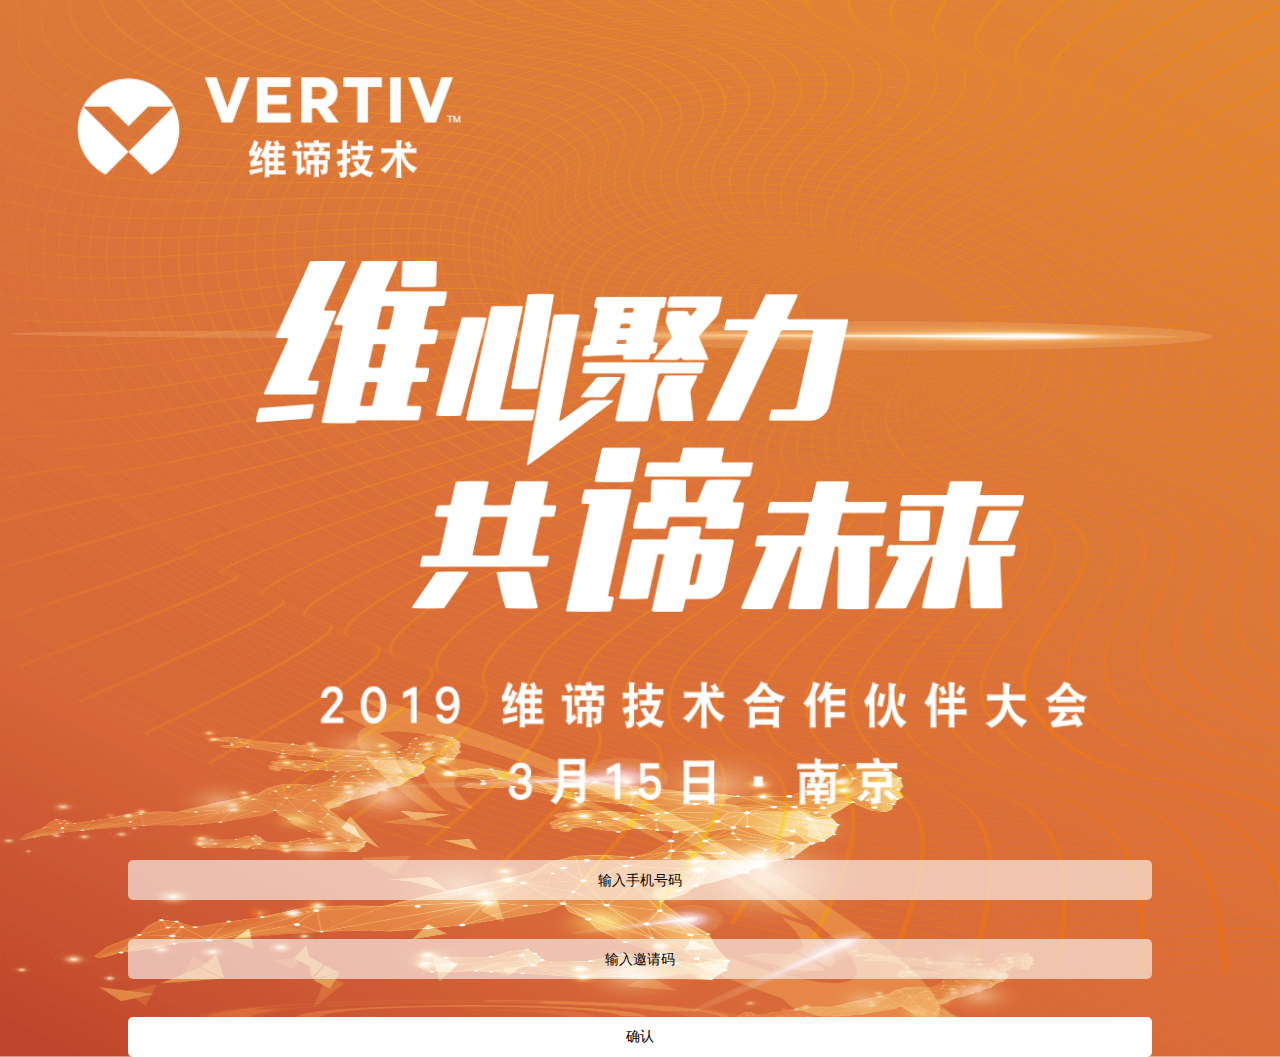
<file: wd/login.html>
<!DOCTYPE html>
<html>
<head lang="en">
    <meta charset="UTF-8">
    <title>登录</title>
    <!-- 设置 viewport -->
    <meta http-equiv="X-UA-Compatible" content="IE=edge">
    <meta name="viewport" content="width=device-width, initial-scale=1, minimum-scale=1, maximum-scale=1,viewport-fit=cover" />
    <!-- 兼容国产浏览器的高速模式 -->
    <meta name="renderer" content="webkit"/>
    <meta name="Author" content="fans_m@163.com" />
    <meta name="Keywords" content="软件" />
    <meta name="Description" content="软件开发" />

   <style type="text/css">
      body,html{
        margin:0;
        padding: 0;
        width: 100%;
        height: 100%;
      }
      input:-moz-placeholder { /* Mozilla Firefox 4 to 18 */
        color: #000;
      }
      input::-moz-placeholder { /* Mozilla Firefox 19+ */
        color: #000;
      }
      input:-ms-input-placeholder {
        color: #000;
      }
      input::-webkit-input-placeholder {
        color: #000;
      }
      .loginBox{
        width: 100%;
        min-height: 100%;
        background: url(images/bg.png) 0 0 no-repeat;
        background-size: 100% 100%;
      }
      .loginImg{
        width: 30%;
        margin-top: 6%;
        margin-left: 6%;
      }
      .loginTitle{
        width: 60%;
        margin-left: 20%;
        margin-top: 6%;
      }
      .loginTime{
        width: 60%;
        margin-left: 25%;
        margin-top: 5%;
      }
      .mainBox{
        width: 100%;
        overflow:hidden;
        text-align: center;
        margin-top: 4%;
      }
      .mainBox input{
        width: 80%;
        height: 40px;
        background: rgba(255,255,255,0.6);
        border-radius: 5px;
        border: none;
        outline-style: none;
        box-sizing: border-box;
        text-align:center;
        margin-bottom: 3%;
        font-size: 14px;
      }
      .btn{
        display: inline-block;
        width: 80%;
        height: 40px;
        line-height: 40px;
        background: rgba(255,255,255,1);
        border-radius: 5px;
        font-size: 14px;
      }
      @media only screen and (device-width:375px) and (device-height:812px) and (-webkit-device-pixel-ratio:3) {
         .loginImg{
            width: 33%;
          }
          .loginTitle{
            width: 70%;
            margin-left: 15%;
            margin-top: 9%;
          }
          .loginTime{
            margin-top: 7%;
          }
          .mainBox{
        width: 100%;
        overflow:hidden;
        text-align: center;
        margin-top: 8%;
      }
      .mainBox input{
        height: 45px;
        margin-bottom: 5%;
        font-size: 14px;
      }
      .btn{
        display: inline-block;
        width: 80%;
        height: 45px;
        line-height: 45px;
        background: rgba(255,255,255,1);
        border-radius: 5px;
        font-size: 16px;
      }
      }

    </style>


</head>
<body>
  <div class="loginBox">
    <img src="images/loginImg.png" class="loginImg">
    <img src="images/loginTitle.png" class="loginTitle">
    <img src="images/loginTime.png" class="loginTime">
    <div class="mainBox">
      <input type="text" calss="mainPhone" onkeyup="this.value=this.value.replace(/[^\d]/g,'')" id="phone" placeholder="输入手机号码">
      <input type="text" calss="mainNum" id="nub" placeholder="输入邀请码">
      <div class="btn" onclick="btn();">确认</div>
    </div>
  </div>
<script src="js/jquery.js"></script>
<script>
function btn(){
	var phone=$("#phone").val();
	var nub=$("#nub").val();
	
	if(phone==""){
		alert("请输入手机号")
		return;
	}
	if(nub==""){
		alert("请输入邀请码")
		return;
	} 
	
	var regu =/^[1][3-9][0-9]{9}$/;
	 	var reg = new RegExp(regu);
   	 	if(!reg.test(phone)){
	 		alert("手机号格式不对");
	 		return;
	 }
	
	var nhcPhone=new Array('13000000000','13983777498',
'13594289882',
'13908302159',
'13883113915',
'13908364813',
'15823458976',
'13996024568',
'13002300123',
'13808349079',
'13526899838',
'15637886969',
'13838109878',
'18603831551',
'13975119887',
'13707319640',
'13975199186',
'13974873999',
'18075153996',
'18963969500',
'18672345936',
'18971280586',
'18672322198',
'13507193919',
'13971234416',
'13886031033',
'15827452987',
'18970808006',
'13870812751',
'13803502377',
'18979110208',
'13803510937',
'13720092979',
'18807929227',
'13907092726',
'13700661693',
'18687184090',
'15597703961',
'13064266772',
'18987161680',
'18608507199',
'15085999909',
'13984103650',
'13885075266',
'18980790888',
'13981914846',
'13980951872',
'13808039731',
'13896136203',
'13991987556',
'13759916066',
'13991205263',
'13991891819',
'15929961111',
'18066899185',
'18092292933',
'18691800842',
'13892824544',
'18919989699',
'13893368829',
'13893446651',
'13565939932',
'13319803183',
'13609981072',
'13809918145',
'18129388793',
'18690270176',
'13999225005',
'18584324585',
'18943811280',
'13844848988',
'18686405777',
'13302103399',
'18630830994',
'18622023525',
'18622027399',
'13920534095',
'18602621930',
'18601035318',
'18634409218',
'13503512875',
'15635141188',
'15635171188',
'13383241661',
'15613137206',
'13403311137',
'13324000076',
'18640591068',
'13804994599',
'13998697460',
'18640063532',
'13904024713',
'13904710598',
'13384718887',
'13384710901',
'18104862680',
'13303605609',
'18345894589',
'13901103303',
'18611890558',
'18610069709',
'13701185619',
'13911171811',
'13901222709',
'13801393736',
'15210537858',
'13910150958',
'18911446510',
'18611909917',
'13901112980',
'13701257074',
'13901240395',
'13321191433',
'13501230962',
'13801163347',
'13811779172',
'13910736790',
'13020005819',
'18600640840',
'13901384658',
'13501236642',
'13132233556',
'18622399927',
'13352211807',
'13358860800',
'18545126789',
'13925256222',
'13510376888',
'13823109798',
'18923897718',
'13922137368',
'15042701166',
'13922874850',
'13902912983',
'13823177242',
'15999536060',
'13631509522',
'13392857770',
'13603009976',
'15677158955',
'18776901622',
'18007719918',
'13876068779',
'18928819118',
'13570095199',
'13501508218',
'13503068178',
'13729999635',
'18665706287',
'13509232391',
'13503041323',
'13431928674',
'13926008987',
'18826250080',
'13560467066',
'13249662589',
'13922260546',
'13926200767',
'13802804136',
'15914301288',
'15014754383',
'15918408400',
'13509332608',
'15080325883',
'13859087655',
'15960017587',
'13806026554',
'13306913658',
'18650085339',
'18959192912',
'13907626979',
'13928958171',
'18664550306',
'13609618459',
'13825152136',
'18665032200',
'13917382081',
'13918021668',
'13901973196',
'13901677665',
'13585528811',
'13801765546',
'13341832822',
'13601995288',
'13917364797',
'13391274008',
'18901715860',
'13916238622',
'18605329098',
'16653556655',
'18114477777',
'13390762777',
'1895169188',
'13901585922',
'13805169908',
'18605717666',
'18052003728',
'18606204321',
'13801504858',
'13573198956',
'18660178666',
'13356661665',
'18660118656',
'15550031866',
'18653607755',
'13370588398',
'18660263507',
'15588990100',
'13706414240',
'13601316667',
'18800050176',
'13965050373',
'18656029699',
'13909693458',
'15305692128',
'18655751233',
'13866666127',
'18855158855',
'18067990029',
'13456933550',
'15306598389',
'13805796343',
'13357518005',
'13906614100',
'13588082826',
'18693141375',
'13985152055',
'18603072477',
'18621125522',
'13916125772',
'13910593860',
'13920363799',
'13911301375',
'18633833666',
'18610010937',
'13901384658',
'13808070504',
'13808174868',
'13577090909',
'13980802992',
'13938513095',
'18071716170',
'13994281996',
'13546116757',
'13535181487',
'13711514281',
'13760701303',
'13828848050',
'13609618459',
'13609613482',
'18902454333',
'13604715556',
'18946055441',
'13322482598',
'13840116192',
'13514116388',
'13311316310',
'13817788978',
'18951118555',
'18357133809',
'13858075905',
'18809409988',
'13335385855',
'17719550316',
'13901202040',
'13552350599',
'18588270886',
'18621918180',
'18705187665',
'18518755527',
'15588885288',
'13851878506',
'13305782063',
'13609981072',
'13818556691',
'13923717755',
'13805749952',
'13325138585',
'13811120976',
'18602996666',
'13920329159',
'15929961585',
'13909290688',
'13935181860',
'13965012660');
	var nhcNub=new Array('A0001');
	
	var sup1=contains(nhcPhone,phone);
	var sup2=contains(nhcNub,nub);
	
	if(sup1==-1 || sup2==-1){
		alert("手机号或邀请码不正确！！！");
	}else{
	 	///window.location.href= "/wap/wd/step3.html?phone="+phone;
	 	$.ajax({
			type : "post",
			url : "/dzTemporary/selWd",
			data : {
				"phone":phone
			},
			async : false,
			success:function(data){
				if(data=="success"){
					window.location.href= "/wap/wd/step3.html?phone="+phone;
				}else{
					//alert("已注册");
					var arr = data.split("_");
					var qc = arr[1];
					window.location.href= "/wap/wd/step4.html?qc="+qc;
				}
		    }
		});
	}
	
}


 function contains(arr,obj) {  
        var i = arr.length;  
   		while (i--) {  
        	if (arr[i] === obj) {  
            	return i;  
        	}  
    	}  
    	return -1;  
}
</script>
</body>
</html>
</file>
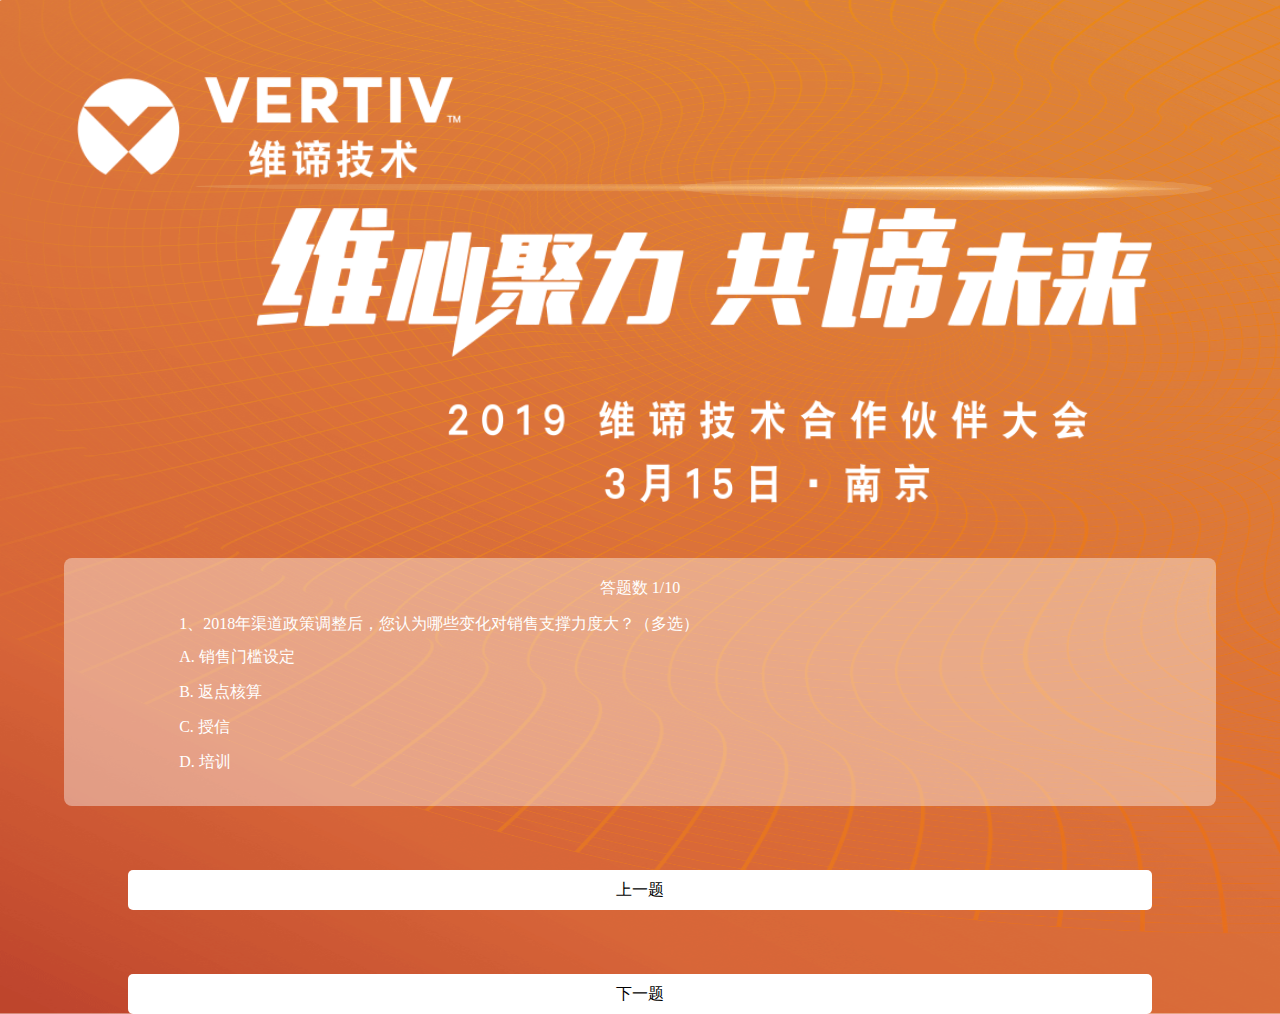
<file: wd/step2.html>
<!DOCTYPE html>
<html>
<head lang="en">
    <meta charset="UTF-8">
    <title>第二步</title>
    <!-- 设置 viewport -->
    <meta http-equiv="X-UA-Compatible" content="IE=edge">
    <meta name="viewport" content="width=device-width, initial-scale=1, minimum-scale=1, maximum-scale=1,viewport-fit=cover" />
    <!-- 兼容国产浏览器的高速模式 -->
    <meta name="renderer" content="webkit"/>
    <meta name="Author" content="fans_m@163.com" />
    <meta name="Keywords" content="软件" />
    <meta name="Description" content="软件开发" />

    <style type="text/css">
      body,html{
        margin:0;
        padding: 0;
        width: 100%;
        height: 100%;
      }
      input:-moz-placeholder { /* Mozilla Firefox 4 to 18 */
        color: #fff;
      }
      input::-moz-placeholder { /* Mozilla Firefox 19+ */
        color: #fff;
      }
      input:-ms-input-placeholder {
        color: #fff;
      }
      input::-webkit-input-placeholder {
        color: #fff;
      }
      ul,li{
        list-style: none;
        margin:0;
        padding:0;
      }
      .loginBox{
        width: 100%;
        min-height: 100%;
        background: url(images/bg2.png) 0 0 no-repeat;
        background-size: 100% 100%;
      }
      .loginImg{
        width: 30%;
        margin-top: 6%;
        margin-left: 6%;
      }
      .stepTitle{
        width: 70%;
        margin-left: 20%;
        margin-top: 2%;
      }
      .loginTime{
        width: 50%;
        margin-left: 35%;
        margin-top: 3%;
      }
      .mainBox{
        width: 80%;
        margin-left: 5%;
        border-radius: 8px;
        background: rgba(255,255,255,0.4);
        margin-top: 4%;
        padding:20px 5%;
      }
      .marinTitle{
        width: 100%;
        text-align:center;
        color: #fff;
        font-size: 16px;
        margin-bottom: 15px;
      }
      .titleBox{
        width: 100%;
        color: #fff;
        font-size:16px;
        height: 172px;
        overflow-y: auto;
      }
      .titleUl{
        width: 100%;
        overflow:hidden;
      }
      .titleUl li{
        width: 95%;
        padding:2px 0 2px 5%;
        color: #fff;
        font-size: 16px;
        margin:10px 0;
      }
      .titleDiv{
        width: 95%;
        padding-left: 5%;
        overflow:hidden;
      }

      .btn1,.btn2{
        display: inline-block;
        width: 80%;
        margin-left: 10%;
        height: 40px;
        line-height: 40px;
        background: rgba(255,255,255,1);
        border-radius: 5px;
        font-size: 16px;
        text-align:center;
        margin-top: 5%;
      }
      .titleUl .titleUlact{
        background: #DB733A;
      }
      .otherLi{
        width: 100%;
      }
      .contentDiv{
         width: 80%;
	    min-height: 25px;
	    outline-style: none;
	    background: transparent;
	    margin-left: 2%;
	    border: 1px solid #ccc;
	    color: #fff;
	    display: inline-block;
	    vertical-align: top;
      }
      @media only screen and (device-width:375px) and (device-height:812px) and (-webkit-device-pixel-ratio:3) {
         .loginImg{
            width: 33%;
          }
          .stepTitle{
            width: 74%;
            margin-left: 18%;
            margin-top: 6%;
          }
          .mainBox{
            margin-top: 10%;
            padding:30px 5%;
          }
          .btn1,.btn2{
            margin-top: 8%;
          }
      }

    </style>


</head>
<body>
  <div class="loginBox">
    <img src="images/loginImg.png" class="loginImg">
    <img src="images/stepTitle.png" class="stepTitle">
    <img src="images/loginTime.png" class="loginTime">
    <div class="mainBox">
      <div class="marinTitle">
        答题数
        <span>1/10</span>
      </div>
      <div class="titleBox titleBox1">
        <div class="titleDiv">1、2018年渠道政策调整后，您认为哪些变化对销售支撑力度大？（多选）</div>
        <ul class="titleUl">
          <li class="">A. 销售门槛设定</li>
          <li>B. 返点核算</li>
          <li>C. 授信</li>
          <li>D. 培训</li>
        </ul>
      </div>
      <div class="titleBox titleBox2" style="display:none;">
        <div class="titleDiv">2. 您知道或使用过哪些维谛业务支撑平台？（多选）</div>
        <ul class="titleUl">
          <li class="">A. 维谛官方网站（VertivCo.com）</li>
          <li>B. 维谛官方微信订阅号(VertivCo)</li>
          <li>C. 培训-微课堂（维谛官方微信分销服务号 VertivCO- ITChannel）</li>
          <li>D. 返点查询平台（维谛官方微信分销服务号 VertivCO- ITChannel）</li>
        </ul>
      </div>
      <div class="titleBox titleBox3" style="display:none;">
        <div class="titleDiv">3. 您认为下面哪些推广手段能有效打动客户（多选）</div>
        <ul class="titleUl">
          <li class="">A. 产品/方案的高清视频介绍</li>
          <li>B. 微信公众号优质文案</li>
          <li>C. 产品模型</li>
          <li>D. 详细案例资料</li>
          <li>E. 总部展厅参观</li>
          <li>F. 内容丰富的官网</li>
          <li>其他<div class="contentDiv" contenteditable="true"></div></li>
        </ul>
      </div>
      <div class="titleBox titleBox4" style="display:none;">
        <div class="titleDiv">4. 您感觉哪一类的售前支持内容获取有难度（多选）</div>
        <ul class="titleUl">
          <li class="">A. 产品宣传资料</li>
          <li>B. 维谛公司资质文件</li>
          <li>C. 成功案例清单（客户名单）</li>
          <li>D. 方案建议书</li>
          <li class="">E. 配置报价表</li>
          <li>F. 产品测试报告</li>
          <li>G. 用户使用报告</li>
          <li>H. 产品/方案图片</li>
          <li>其他<div class="contentDiv" contenteditable="true"></div></li>
        </ul>
      </div>
      <div class="titleBox titleBox5" style="display:none;">
        <div class="titleDiv">5. 在您代理销售的维谛产品中，质量/性能最让您和您的客户满意的是（可多选）</div>
        <ul class="titleUl">
          <li class="">A. UPS</li>
          <li>B. 空调</li>
          <li>C. SmartSolution一体化机房</li>
          <li>D. 配电PDU</li>
          <li class="">E. 机房监控</li>
          <li>F. 直流电源产品</li>
          <li>其他<div class="contentDiv" contenteditable="true"></div></li>
        </ul>
      </div>
      <div class="titleBox titleBox6" style="display:none;">
        <div class="titleDiv">6. 非数据中心以外的应用中，电源产品（UPS、直流操作电源、通信电源）需求（单选）</div>
        <ul class="titleUl">
          <li class="">A. 数量很多，且客户很重视</li>
          <li>B. 数量很多，但客户不重视，只关心预算</li>
          <li>C. 数量少，但客户很重视</li>
          <li>D. 不涉及</li>
          <li>其他，请详细说明<div class="contentDiv" style="width: 50%;" contenteditable="true"></div></li>
          
        </ul>
      </div>
      <div class="titleBox titleBox7" style="display:none;">
        <div class="titleDiv">7. 非数据中心以外的应用中，您认为客户最关心的是（多选）</div>
        <ul class="titleUl">
          <li class="">A. 方案架构设计</li>
          <li>B. 品牌选择</li>
          <li>C. 开机调试顺利完成</li>
          <li>D. 现场培训措施完善</li>
          <li class="">E. 具有强大的本地备件库</li>
          <li>F. 长期维护计划</li>
          <li>其他，请详细说明<div class="contentDiv" style="width: 50%;" contenteditable="true"></div></li>
        </ul>
      </div>
      <div class="titleBox titleBox8" style="display:none;">
        <div class="titleDiv">8. 在日常的项目接触中，是否有用到48V直流电源模块和系统？主要应用在哪些场景？（问答）</div>
        <textarea style="width: 98%;height: 92px;background: transparent;margin-top: 5px;"></textarea>
      </div>
      <div class="titleBox titleBox9" style="display:none;">
        <div class="titleDiv">9. 展示区新增的STAGE模块将于会议当天下午4点开始，您对以下哪些演讲感兴趣？（多选）</div>
        <ul class="titleUl">
          <li class="">A. Vertiv与高性能计算</li>
          <li>B. 带你玩转地铁项目</li>
          <li>C. 如何建设PUE≤1.3的数据中心</li>
          <li>D. 小型监控系统快速建设之道</li>
          <li class="">E. 工业直流电源系统介绍</li>
          <li>F. 维谛配电在石化行业的规模应用</li>
          <li class="">G. 灵活可变的智能Rack PDU</li>
          <li>H. 新产品介绍：XPM</li>
        </ul>
      </div>
      <div class="titleBox titleBox10" style="display:none;">
        <div class="titleDiv">10. 您对我们是否还有其他建议？（问答）</div>
        <textarea style="width: 98%;height: 92px;background: transparent;margin-top: 5px;"></textarea>
      </div>
    </div>
    <div class="btn1" dir="0">上一题</div>
    <div class="btn2" dir="0">下一题</div>
  </div>

<input type="hidden" id="ques1" value="" />
<input type="hidden" id="ques2" value="" />
<input type="hidden" id="ques3" value="" />
<input type="hidden" id="ques4" value="" />
<input type="hidden" id="ques5" value="" />
<input type="hidden" id="ques6" value="" />
<input type="hidden" id="ques7" value="" />
<input type="hidden" id="ques8" value="" />
<input type="hidden" id="ques9" value="" />
<input type="hidden" id="ques10" value="" />

<script type="text/javascript" src="http://frontend.huitengsoft.com/frontend/js/jquery.js"></script>
<script type="text/javascript">
var name = GetQueryString("name");
var name1 = decodeURI(name)

var sex = GetQueryString("sex");
var sex1 = decodeURI(sex)

var corporate = GetQueryString("corporate");
var corporate1 = decodeURI(corporate)

var duties = GetQueryString("duties");
var duties1 = decodeURI(duties)

var time = GetQueryString("time");
var time1 = decodeURI(time)


var phone = GetQueryString("phone");



  $(".titleBox1,.titleBox2,.titleBox3,.titleBox4,.titleBox5,.titleBox7,.titleBox9").find(".titleUl").find("li").click(function(){
    $(this).toggleClass("titleUlact");
  });
  $(".titleBox6").find(".titleUl").find("li").click(function(){
    $(this).addClass('titleUlact').siblings().removeClass("titleUlact");
  });

  // 上一题
  $(".btn1").click(function(){
    var btnDir = $(this).attr("dir");
    // alert(btnDir);
    if(btnDir == 0){
      $(".titleBox1").show().siblings(".titleBox").hide();
      $(".btn2").attr("dir","0");
      $(".btn1").attr("dir","0");
      $(".marinTitle").find("span").html("1/10");
    }else if(btnDir == 1){
      $(".titleBox1").show().siblings(".titleBox").hide();
      $(".btn2").attr("dir","0");
      $(".btn1").attr("dir","0");
      $(".marinTitle").find("span").html("1/10");
    }else if(btnDir == 2){
      $(".titleBox2").show().siblings(".titleBox").hide();
      $(".btn2").attr("dir","1");
      $(".btn1").attr("dir","1");
      $(".marinTitle").find("span").html("2/10");
    }else if(btnDir == 3){
      $(".titleBox3").show().siblings(".titleBox").hide();
      $(".btn2").attr("dir","2");
      $(".btn1").attr("dir","2");
      $(".marinTitle").find("span").html("3/10");
    }else if(btnDir == 4){
      $(".titleBox4").show().siblings(".titleBox").hide();
      $(".btn2").attr("dir","3");
      $(".btn1").attr("dir","3");
      $(".marinTitle").find("span").html("4/10");
    }else if(btnDir == 5){
      $(".titleBox5").show().siblings(".titleBox").hide();
      $(".btn2").attr("dir","4");
      $(".btn1").attr("dir","4");
      $(".marinTitle").find("span").html("5/10");
    }else if(btnDir == 6){
      $(".titleBox6").show().siblings(".titleBox").hide();
      $(".btn2").attr("dir","5");
      $(".btn1").attr("dir","5");
      $(".marinTitle").find("span").html("6/10");
    }else if(btnDir == 7){
      $(".titleBox7").show().siblings(".titleBox").hide();
      $(".btn2").attr("dir","6");
      $(".btn1").attr("dir","6");
      $(".marinTitle").find("span").html("7/10");
    }else if(btnDir == 8){
      $(".titleBox8").show().siblings(".titleBox").hide();
      $(".btn2").attr("dir","7");
      $(".btn1").attr("dir","7");
      $(".marinTitle").find("span").html("8/10");
    }else if(btnDir == 9){
      $(".titleBox9").show().siblings(".titleBox").hide();
      $(".btn2").attr("dir","8");
      $(".btn1").attr("dir","8");
      $(".marinTitle").find("span").html("9/10");
    }

  })
  // 下一题
  $(".btn2").click(function(){
    var btnDir = $(this).attr("dir");
    // alert(btnDir);
    if(btnDir == 0){
     var ques1="";
      $(".titleBox1").find(".titleUl").find(".titleUlact").each(function(){
	 		ques1+= $(this).text()+",";
	  })	
      
      if(ques1==""){
      	  alert("请选择答案")
      }else{
	      $(".titleBox2").show().siblings(".titleBox").hide();
	      $(".btn2").attr("dir","1");
	      $(".btn1").attr("dir","1");
	      $(".marinTitle").find("span").html("2/10");
	      $("#ques1").val(ques1);
      }
    }else if(btnDir == 1){
     var ques2="";
      $(".titleBox2").find(".titleUl").find(".titleUlact").each(function(){
	 		ques2+= $(this).text()+",";
	  })
      if(ques2==''){
	      alert("请选择答案")
      }else{
      	  $(".titleBox3").show().siblings(".titleBox").hide();
	      $(".btn2").attr("dir","2");
	      $(".btn1").attr("dir","2");
	      $(".marinTitle").find("span").html("3/10");
	      $("#ques2").val(ques2);
       }
    }else if(btnDir == 2){
      var ques3="";
      $(".titleBox3").find(".titleUl").find(".titleUlact").each(function(){
	 		ques3+= $(this).html()+",";
	  })
      if(ques3==''){
      	  alert("请选择答案")
      }else{
	      $(".titleBox4").show().siblings(".titleBox").hide();
	      $(".btn2").attr("dir","3");
	      $(".btn1").attr("dir","3");
	      $(".marinTitle").find("span").html("4/10");
	      $("#ques3").val(ques3);
      }
    }else if(btnDir == 3){
      var ques4="";
      $(".titleBox4").find(".titleUl").find(".titleUlact").each(function(){
	 		ques4+= $(this).text()+",";
	  })
      if(ques4==''){
      	  alert("请选择答案")
      }else{
	      $(".titleBox5").show().siblings(".titleBox").hide();
		  $(".btn2").attr("dir","4");
		  $(".btn1").attr("dir","4");
		  $(".marinTitle").find("span").html("5/10");
	      $("#ques4").val(ques4);
      }
    }else if(btnDir == 4){
      var ques5="";
      $(".titleBox5").find(".titleUl").find(".titleUlact").each(function(){
	 		ques5+= $(this).text()+",";
	  })
      if(ques5==''){
      	  alert("请选择答案")
      }else{
	      $(".titleBox6").show().siblings(".titleBox").hide();
	      $(".btn2").attr("dir","5");
	      $(".btn1").attr("dir","5");
	      $(".marinTitle").find("span").html("6/10");
	      $("#ques5").val(ques5);
	      }
    }else if(btnDir == 5){
    	var ques6="";
      $(".titleBox6").find(".titleUl").find(".titleUlact").each(function(){
	 		ques6+= $(this).text()+",";
	  })
    if(ques6==''){
   		 alert("请选择答案")
    }else{
      $(".titleBox7").show().siblings(".titleBox").hide();
      $(".btn2").attr("dir","6");
      $(".btn1").attr("dir","6");
      $(".marinTitle").find("span").html("7/10");
      $("#ques6").val(ques6);
    }
     
    }else if(btnDir == 6){
    var ques7="";
      $(".titleBox7").find(".titleUl").find(".titleUlact").each(function(){
	 		ques7+= $(this).text()+",";
	  })
	  
	  if(ques7==''){
	  	alert("请选择答案")
	  }else{
	  	 $(".titleBox8").show().siblings(".titleBox").hide();
         $(".btn2").attr("dir","7");
         $(".btn1").attr("dir","7");
         $(".marinTitle").find("span").html("8/10");
         $("#ques7").val(ques7);
	  }
      
    }else if(btnDir == 7){
      var ques8="";
      ques8 = $(".titleBox8").find("textarea").val();
      if(ques8==''){
      	alert("请选择答案")
      }else{
      	$(".titleBox9").show().siblings(".titleBox").hide();
        $(".btn2").attr("dir","8");
        $(".btn1").attr("dir","8");
        $(".marinTitle").find("span").html("9/10");
        $("#ques8").val(ques8);
      }
      
    }else if(btnDir == 8){
     var ques9="";
      $(".titleBox9").find(".titleUl").find(".titleUlact").each(function(){
	 		ques9+= $(this).text()+",";
	  })
      if(ques9==''){
      	alert("请选择答案")
      }else{
      	$(".titleBox10").show().siblings(".titleBox").hide();
        $(".btn2").attr("dir","9");
        $(".btn1").attr("dir","9");
        $(".marinTitle").find("span").html("10/10");
         $("#ques9").val(ques9);
      }
      
    }else if(btnDir == 9){
     var ques10="";
      ques10 = $(".titleBox10").find("textarea").val();
      if(ques10==''){
      	alert("请选择答案")
      }else{
      	$(".titleBox10").show().siblings(".titleBox").hide();
        $(".btn2").attr("dir","9");
        $(".btn1").attr("dir","9");
        $(".marinTitle").find("span").html("10/10");
         $("#ques10").val(ques10);
         


	   var ques11=$("#ques1").val();
       var ques22=$("#ques2").val();
       var ques33=$("#ques3").val();
       var ques44=$("#ques4").val();
       var ques55=$("#ques5").val();
       var ques66=$("#ques6").val();
       var ques77=$("#ques7").val();
       var ques88=$("#ques8").val();
       var ques99=$("#ques9").val();
       var ques1010=$("#ques10").val();
       $.ajax({
			type : "post",
			url : "/dzTemporary/saveQuesWd",
			data : {
				"name":name1,
				"sex":sex1,
				"corporate":corporate1,
				"duties":duties1,
				"time":time1,
				"phone":phone,
			
				"ques1":ques11,
				"ques2":ques22,
				"ques3":ques33,
				"ques4":ques44,
				"ques5":ques55,
				"ques6":ques66,
				"ques7":ques77,
				"ques8":ques88,
				"ques9":ques99,
				"ques10":ques1010
				
			},
			async : false,
			success:function(data){
				if(data.indexOf("success") != -1 ){
					var arr = data.split("_");
					var qc = arr[2];
					window.location.href= "/wap/wd/step4.html?qc="+qc;
				}else{
					alert("有数据为空");
				}
		    }
		});
      }
      
    }
  })
  
  
  
  
  function GetQueryString(name)
{
     var reg = new RegExp("(^|&)"+ name +"=([^&]*)(&|$)");
     var r = window.location.search.substr(1).match(reg);
     if(r!=null)return  unescape(r[2]); return null;
}
</script>

</body>
</html>
</file>
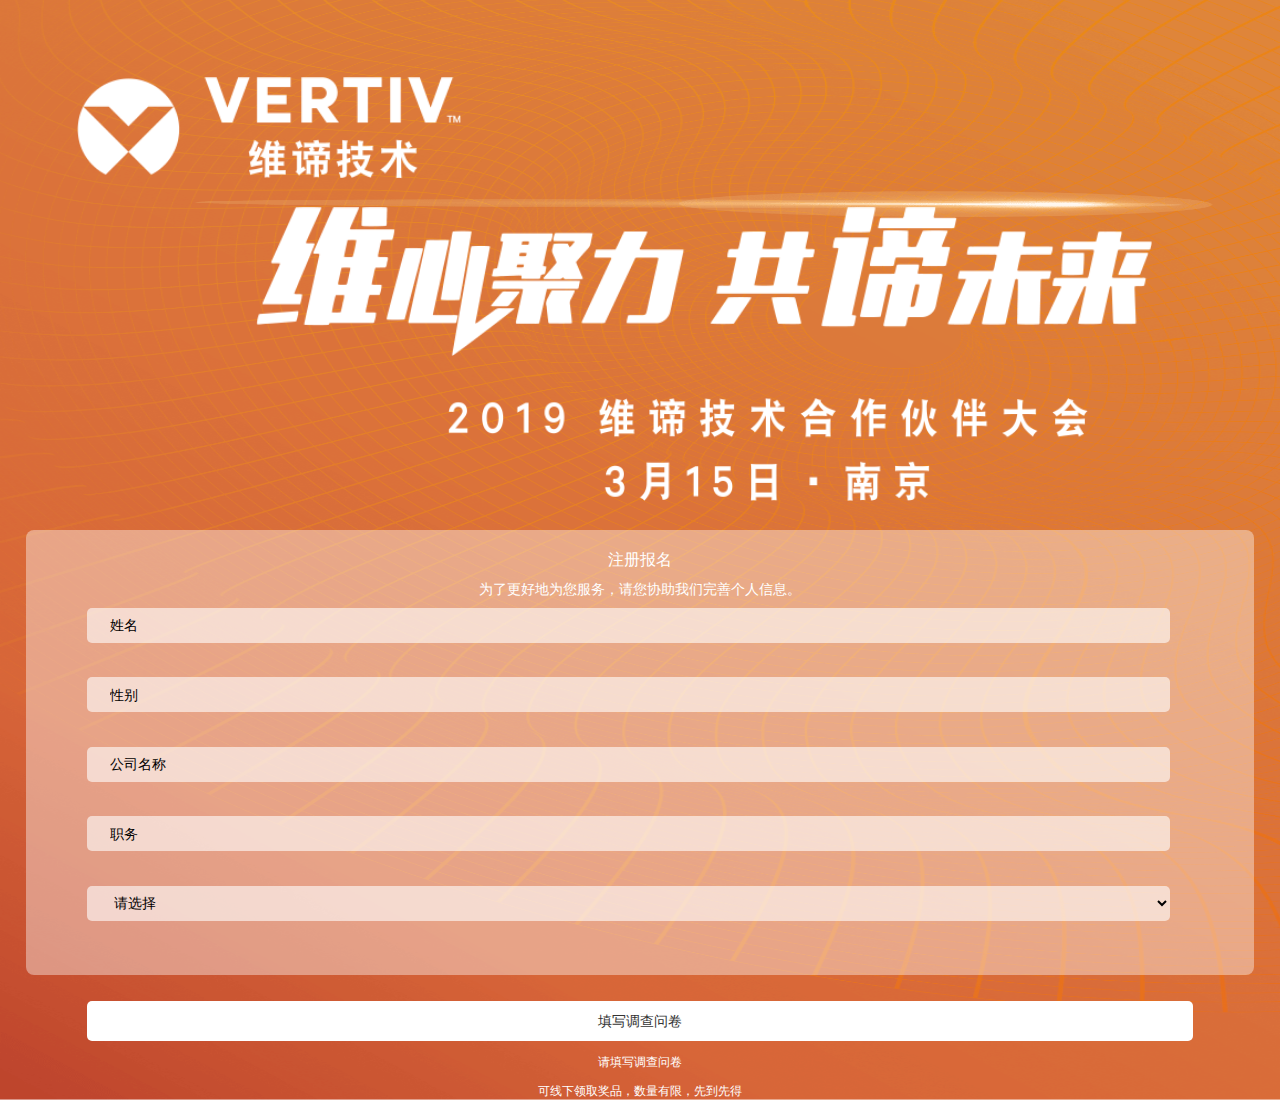
<file: wd/step3.html>
<!DOCTYPE html>
<html>
<head lang="en">
    <meta charset="UTF-8">
    <title>注册</title>
    <!-- 设置 viewport -->
    <meta http-equiv="X-UA-Compatible" content="IE=edge">
    <meta name="viewport" content="width=device-width, initial-scale=1, minimum-scale=1, maximum-scale=1,viewport-fit=cover" />
    <!-- 兼容国产浏览器的高速模式 -->
    <meta name="renderer" content="webkit"/>
    <meta name="Author" content="fans_m@163.com" />
    <meta name="Keywords" content="软件" />
    <meta name="Description" content="软件开发" />
    <link type="text/css" rel="stylesheet" href="js/time/jeDate-test.css"/>
    <link type="text/css" rel="stylesheet" href="js/time/skin/jedate.css"/>

    <style type="text/css">
      body,html{
        margin:0;
        padding: 0;
        width: 100%;
        height: 100%;
      }
      input:-moz-placeholder { /* Mozilla Firefox 4 to 18 */
        color: #000;
      }
      input::-moz-placeholder { /* Mozilla Firefox 19+ */
        color: #000;
      }
      input:-ms-input-placeholder {
        color: #000;
      }
      input::-webkit-input-placeholder {
        color: #000;
      }
      ul,li{
        list-style: none;
        margin:0;
        padding:0;
      }
      .loginBox{
        width: 100%;
        min-height: 100%;
        background: url(images/bg3.png) 0 0 no-repeat;
        background-size: 100% 100%;
      }
      .loginImg{
        width: 30%;
        margin-top: 6%;
        margin-left: 6%;
      }
      .stepTitle{
        width: 70%;
        margin-left: 20%;
        margin-top: 2%;
      }
      .loginTime{
        width: 50%;
        margin-left: 35%;
        margin-top: 3%;
      }
      .mainBox{
        width: 90%;
        margin-left: 2%;
        border-radius: 8px;
        background: rgba(255,255,255,0.4);
        margin-top: 2%;
        padding:20px 3%;
      }
      .marinTitle{
        width: 100%;
        text-align:center;
        color: #fff;
        font-size: 16px;
        margin-bottom: 10px;
      }
      .marinTitle2{
        width: 100%;
        text-align:center;
        color: #fff;
        font-size: 14px;
        margin-top: 8px;
        margin-bottom: 8px;
      }
      .mainBox input,.mainBox select{
        width: 94%;
	    margin-left: 2%;
	    height: 35px;
	    background: rgba(255,255,255,0.6);
	    border-radius: 5px;
	    border: none;
	    outline-style: none;
	    box-sizing: border-box;
	    text-align: left;
	    margin-bottom: 3%;
	    font-size: 14px;
	    padding-left: 2%;
      }
      .jeinpbox{
        width: 100%;
      }

       .btnBox{
         width: 90%;
          margin-left: 2%;
          margin-top: 2%;
          padding: 0 3%;
       }
      .btn{
        display: inline-block;
        width: 96%;
        margin-left: 2%;
        height: 40px;
        line-height: 40px;
        background: rgba(255,255,255,1);
        border-radius: 5px;
        font-size: 14px;
        text-align:center;
      }
      .bottomTitle{
        width: 100%;
        text-align: center;
        font-size:12px;
        color: #fff;
        margin-top: 1%;
      }
      @media only screen and (device-width:375px) and (device-height:812px) and (-webkit-device-pixel-ratio:3) {
         .loginImg{
            width: 33%;
          }
          .stepTitle{
            width: 74%;
            margin-left: 18%;
            margin-top: 6%;
          }
          .mainBox{
            margin-top: 8%;
          }
          .mainBox input{
            height: 40px;
            margin-bottom: 4%;
          }
           .btnBox{
              margin-top: 6%;
           }
          .bottomTitle{
            margin-top: 2%;
          }
      }

    </style>


</head>
<body>
  <div class="loginBox">
    <img src="images/loginImg.png" class="loginImg">
    <img src="images/stepTitle.png" class="stepTitle">
    <img src="images/loginTime.png" class="loginTime">
    <div class="mainBox">
      <div class="marinTitle">
        注册报名
      </div>
      <div class="marinTitle2">为了更好地为您服务，请您协助我们完善个人信息。</div>
      <input type="text" id="name" placeholder="姓名">
      <input type="text" id="sex" placeholder="性别">
      <input type="text" id="corporate" placeholder="公司名称">
      <input type="text" id="duties" placeholder="职务">
      <select id="testId">
        <option value="请选择">请选择</option>
        <option value="10:00前">10:00前</option>
        <option value="10:00-12:00">10:00-12:00</option>
        <option value="12:00-14:00">12:00-14:00</option>
        <option value="14:00-16:00">14:00-16:00</option>
        <option value="16:00-18:00">16:00-18:00</option>
        <option value="18:00-20:00">18:00-20:00</option>
        <option value="20:00后">20:00后</option>
        <option value="15日早上">15日早上</option>
      </select>
      <!-- <div class="jeinpbox">
        <input type="text" class="jeinput" id="test03" placeholder="点击选择" style="margin-bottom: 0;" />
      </div> -->

    </div>
    <div class="btnBox">
      <div class="btn" onclick="btn();">填写调查问卷</div>
    </div>
    <div class="bottomTitle">请填写调查问卷</div>
    <div class="bottomTitle">可线下领取奖品，数量有限，先到先得</div>
  </div>



<script src="js/jquery.js"></script>
<script type="text/javascript" src="js/time/jquery.jedate.js"></script>
<script type="text/javascript" src="js/time/jedate-test.js"></script>

<script>
function btn(){
	var url = location.search;
	if (url.indexOf("?") != -1) {
	    var phone = url.substr(7);
	}
	var name=$("#name").val();
	if(name==""){
		alert("请输入姓名");
		return;
	}
	var sex=$("#sex").val();
	if(sex==""){
		alert("请输入性别");
		return;
	}
	var corporate=$("#corporate").val();
	if(corporate==""){
		alert("请输入公司名称");
		return;
	}
	var duties=$("#duties").val();
	if(duties==""){
		alert("请输入职务");
		return;
	}
	
	var time=$("#testId option:selected").val();
	if(time=="请选择"){
		alert("请选择时间");
		return;
	}
	

	var name1=encodeURI(name);
	var sex1=encodeURI(sex);
	var corporate1=encodeURI(corporate);
	var duties1=encodeURI(duties);
	var time1=encodeURI(time);
	
	//var url= "/wap/wd/step2.html?name="+name1+"&sex="+sex1+"&corporate="+corporate1+"&duties="+duties1+"&time="+time1+"&phone="+phone;
	var url= "/wap/wd/warning.html?name="+name1+"&sex="+sex1+"&corporate="+corporate1+"&duties="+duties1+"&time="+time1+"&phone="+phone;
	var u=encodeURI(url);
	window.location.href=u;
	
	
}

</script>
</body>
</html>
</file>
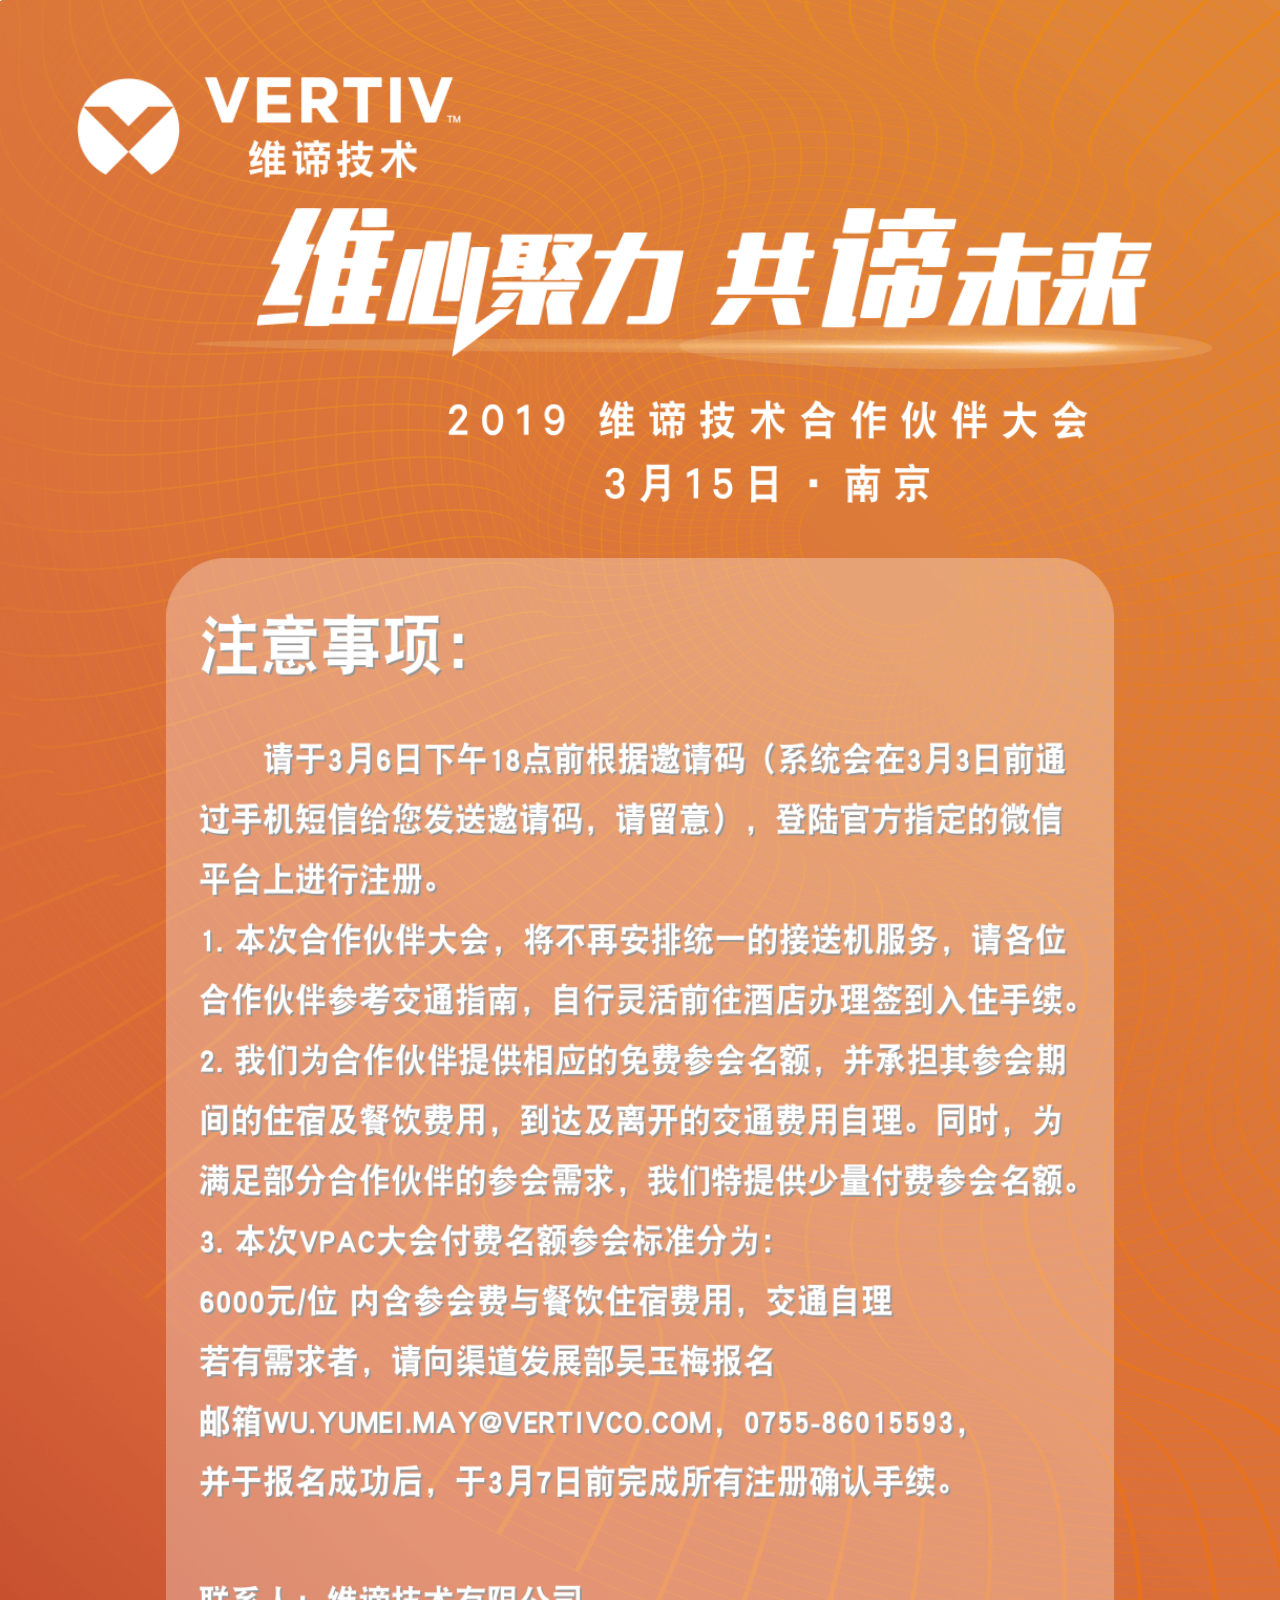
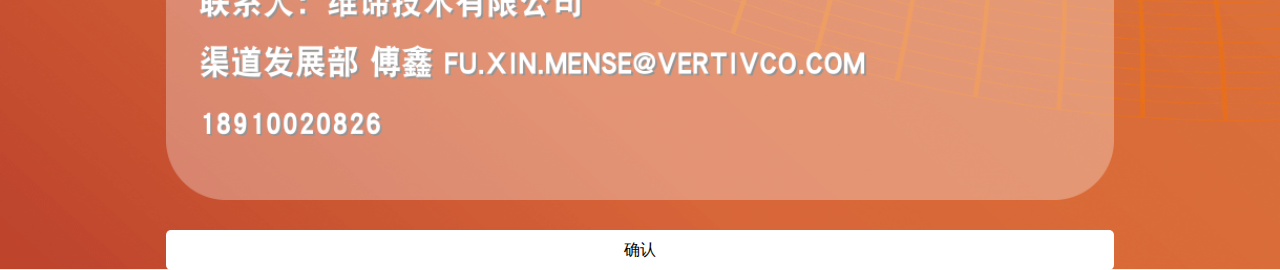
<file: wd/warning.html>
<!DOCTYPE html>
<html>
<head lang="en">
    <meta charset="UTF-8">
    <title>温馨提示</title>
    <!-- 设置 viewport -->
    <meta http-equiv="X-UA-Compatible" content="IE=edge">
    <meta name="viewport" content="width=device-width, initial-scale=1, minimum-scale=1, maximum-scale=1,viewport-fit=cover" />
    <!-- 兼容国产浏览器的高速模式 -->
    <meta name="renderer" content="webkit"/>
    <meta name="Author" content="fans_m@163.com" />
    <meta name="Keywords" content="软件" />
    <meta name="Description" content="软件开发" />

    <style type="text/css">
      body,html{
        margin:0;
        padding: 0;
        width: 100%;
        height: 100%;
      }
      input:-moz-placeholder { /* Mozilla Firefox 4 to 18 */
        color: #fff;
      }
      input::-moz-placeholder { /* Mozilla Firefox 19+ */
        color: #fff;
      }
      input:-ms-input-placeholder {
        color: #fff;
      }
      input::-webkit-input-placeholder {
        color: #fff;
      }
      ul,li{
        list-style: none;
        margin:0;
        padding:0;
      }
      .loginBox{
        width: 100%;
        min-height: 100%;
        background: url(images/bg2.png) 0 0 no-repeat;
        background-size: 100% 100%;
      }
      .loginImg{
        width: 30%;
        margin-top: 6%;
        margin-left: 6%;
      }
      .stepTitle{
        width: 70%;
        margin-left: 20%;
        margin-top: 2%;
      }
      .loginTime{
        width: 50%;
        margin-left: 35%;
        margin-top: 3%;
      }
      .mainBox{
        width: 100%;
      }
      .btn{
        display: inline-block;
        width: 74%;
        margin-left: 13%;
        height: 40px;
        line-height: 40px;
        background: rgba(255,255,255,1);
        border-radius: 5px;
        font-size: 16px;
        text-align:center;
        margin-top: 2%;
      }
      .warning2{
        width: 74%;
        margin-left: 13%;
        margin-top: 4%;
      }
      @media only screen and (device-width:375px) and (device-height:812px) and (-webkit-device-pixel-ratio:3) {
         .loginImg{
            width: 33%;
          }
          .stepTitle{
            width: 74%;
            margin-left: 18%;
            margin-top: 6%;
          }
          .btn{
            display: inline-block;
            width: 80%;
            margin-left: 10%;
            height: 45px;
            line-height: 45px;
            background: rgba(255,255,255,1);
            border-radius: 5px;
            font-size: 16px;
            text-align:center;
            margin-top: 4%;
          }
          .warning2{
            width: 80%;
            margin-left: 10%;
            margin-top: 6%;
          }
      }

    </style>


</head>
<body>
  <div class="loginBox">
    <img src="images/loginImg.png" class="loginImg">
    <img src="images/stepTitle.png" class="stepTitle">
    <img src="images/loginTime.png" class="loginTime">
    <img src="images/warning2.png" class="warning2">
    <div class="mainBox">
      <div class="btn" onclick="btn()">确认</div>
    </div>
  </div>
<script src="js/jquery.js"></script>
<script type="text/javascript">
function btn(){
var url = location.search;
	window.location.href="/wap/wd/step2.html"+url;
}
</script>
</body>
</html>
</file>
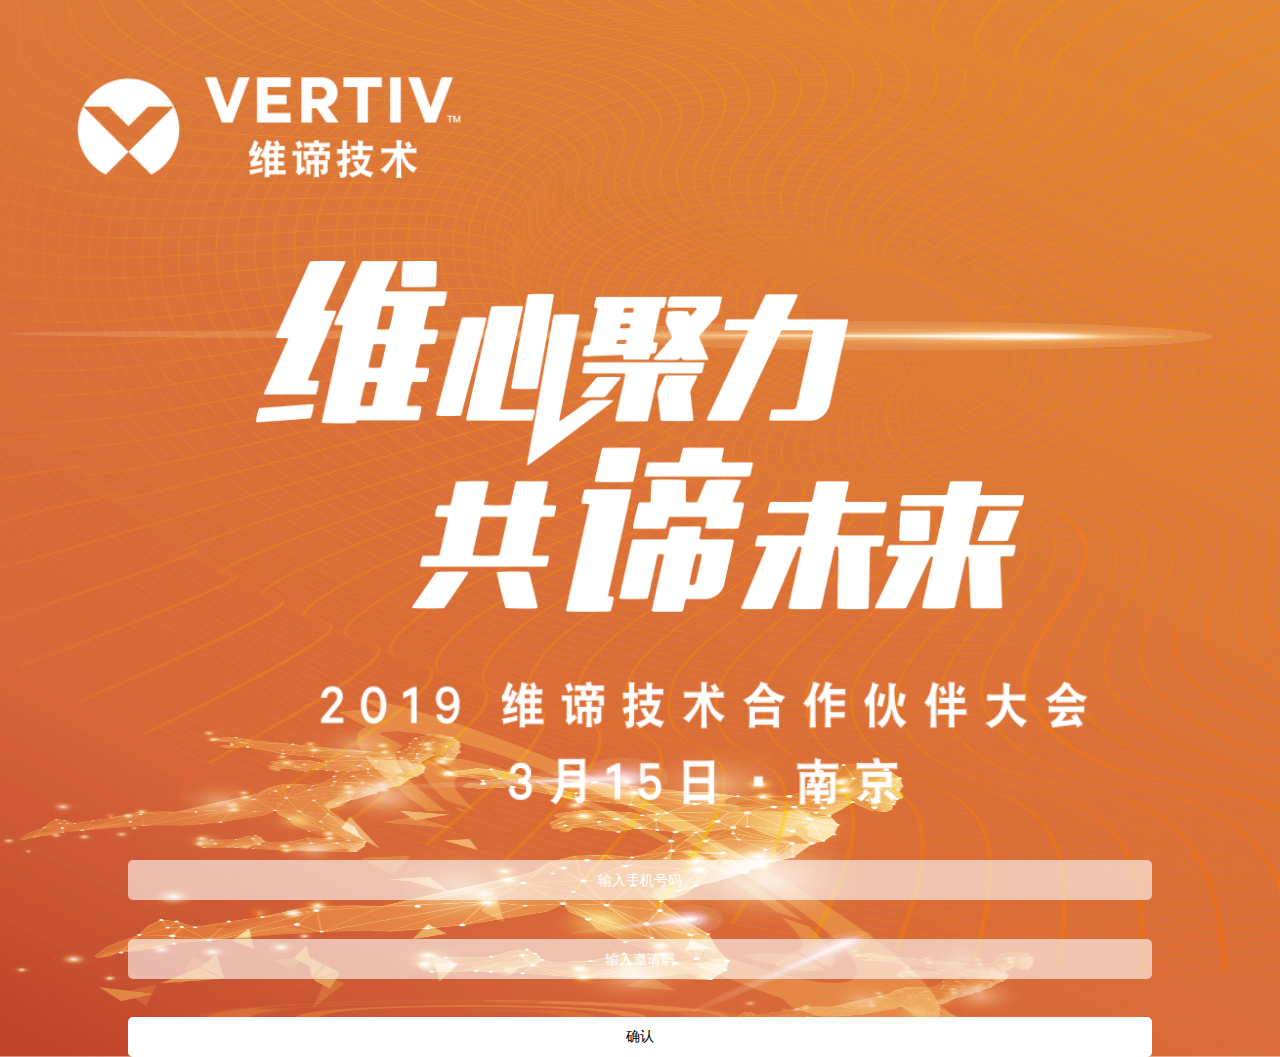
<file: 维谛技术/login.html>
<!DOCTYPE html>
<html>
<head lang="en">
    <meta charset="UTF-8">
    <title>登录</title>
    <!-- 设置 viewport -->
    <meta http-equiv="X-UA-Compatible" content="IE=edge">
    <meta name="viewport" content="width=device-width, initial-scale=1, minimum-scale=1, maximum-scale=1,viewport-fit=cover" />
    <!-- 兼容国产浏览器的高速模式 -->
    <meta name="renderer" content="webkit"/>
    <meta name="Author" content="fans_m@163.com" />
    <meta name="Keywords" content="软件" />
    <meta name="Description" content="软件开发" />

    <style type="text/css">
      body,html{
        margin:0;
        padding: 0;
        width: 100%;
        height: 100%;
      }
      input:-moz-placeholder { /* Mozilla Firefox 4 to 18 */
        color: #fff;
      }
      input::-moz-placeholder { /* Mozilla Firefox 19+ */
        color: #fff;
      }
      input:-ms-input-placeholder {
        color: #fff;
      }
      input::-webkit-input-placeholder {
        color: #fff;
      }
      .loginBox{
        width: 100%;
        min-height: 100%;
        background: url(images/bg.png) 0 0 no-repeat;
        background-size: 100% 100%;
      }
      .loginImg{
        width: 30%;
        margin-top: 6%;
        margin-left: 6%;
      }
      .loginTitle{
        width: 60%;
        margin-left: 20%;
        margin-top: 6%;
      }
      .loginTime{
        width: 60%;
        margin-left: 25%;
        margin-top: 5%;
      }
      .mainBox{
        width: 100%;
        overflow:hidden;
        text-align: center;
        margin-top: 4%;
      }
      .mainBox input{
        width: 80%;
        height: 40px;
        background: rgba(255,255,255,0.6);
        border-radius: 5px;
        border: none;
        outline-style: none;
        box-sizing: border-box;
        text-align:center;
        margin-bottom: 3%;
        font-size: 14px;
      }
      .btn{
        display: inline-block;
        width: 80%;
        height: 40px;
        line-height: 40px;
        background: rgba(255,255,255,1);
        border-radius: 5px;
        font-size: 14px;
      }
      @media only screen and (device-width:375px) and (device-height:812px) and (-webkit-device-pixel-ratio:3) {
         .loginImg{
            width: 33%;
          }
          .loginTitle{
            width: 70%;
            margin-left: 15%;
            margin-top: 9%;
          }
          .loginTime{
            margin-top: 7%;
          }
          .mainBox{
        width: 100%;
        overflow:hidden;
        text-align: center;
        margin-top: 8%;
      }
      .mainBox input{
        height: 45px;
        margin-bottom: 5%;
        font-size: 14px;
      }
      .btn{
        display: inline-block;
        width: 80%;
        height: 45px;
        line-height: 45px;
        background: rgba(255,255,255,1);
        border-radius: 5px;
        font-size: 16px;
      }
      }

    </style>


</head>
<body>
  <div class="loginBox">
    <img src="images/loginImg.png" class="loginImg">
    <img src="images/loginTitle.png" class="loginTitle">
    <img src="images/loginTime.png" class="loginTime">
    <div class="mainBox">
      <input type="text" calss="mainPhone" placeholder="输入手机号码">
      <input type="text" calss="mainNum" placeholder="输入邀请码">
      <div class="btn">确认</div>
    </div>
  </div>



<script type="text/javascript" src="http://frontend.huitengsoft.com/frontend/js/jquery.js"></script>

</body>
</html>
</file>
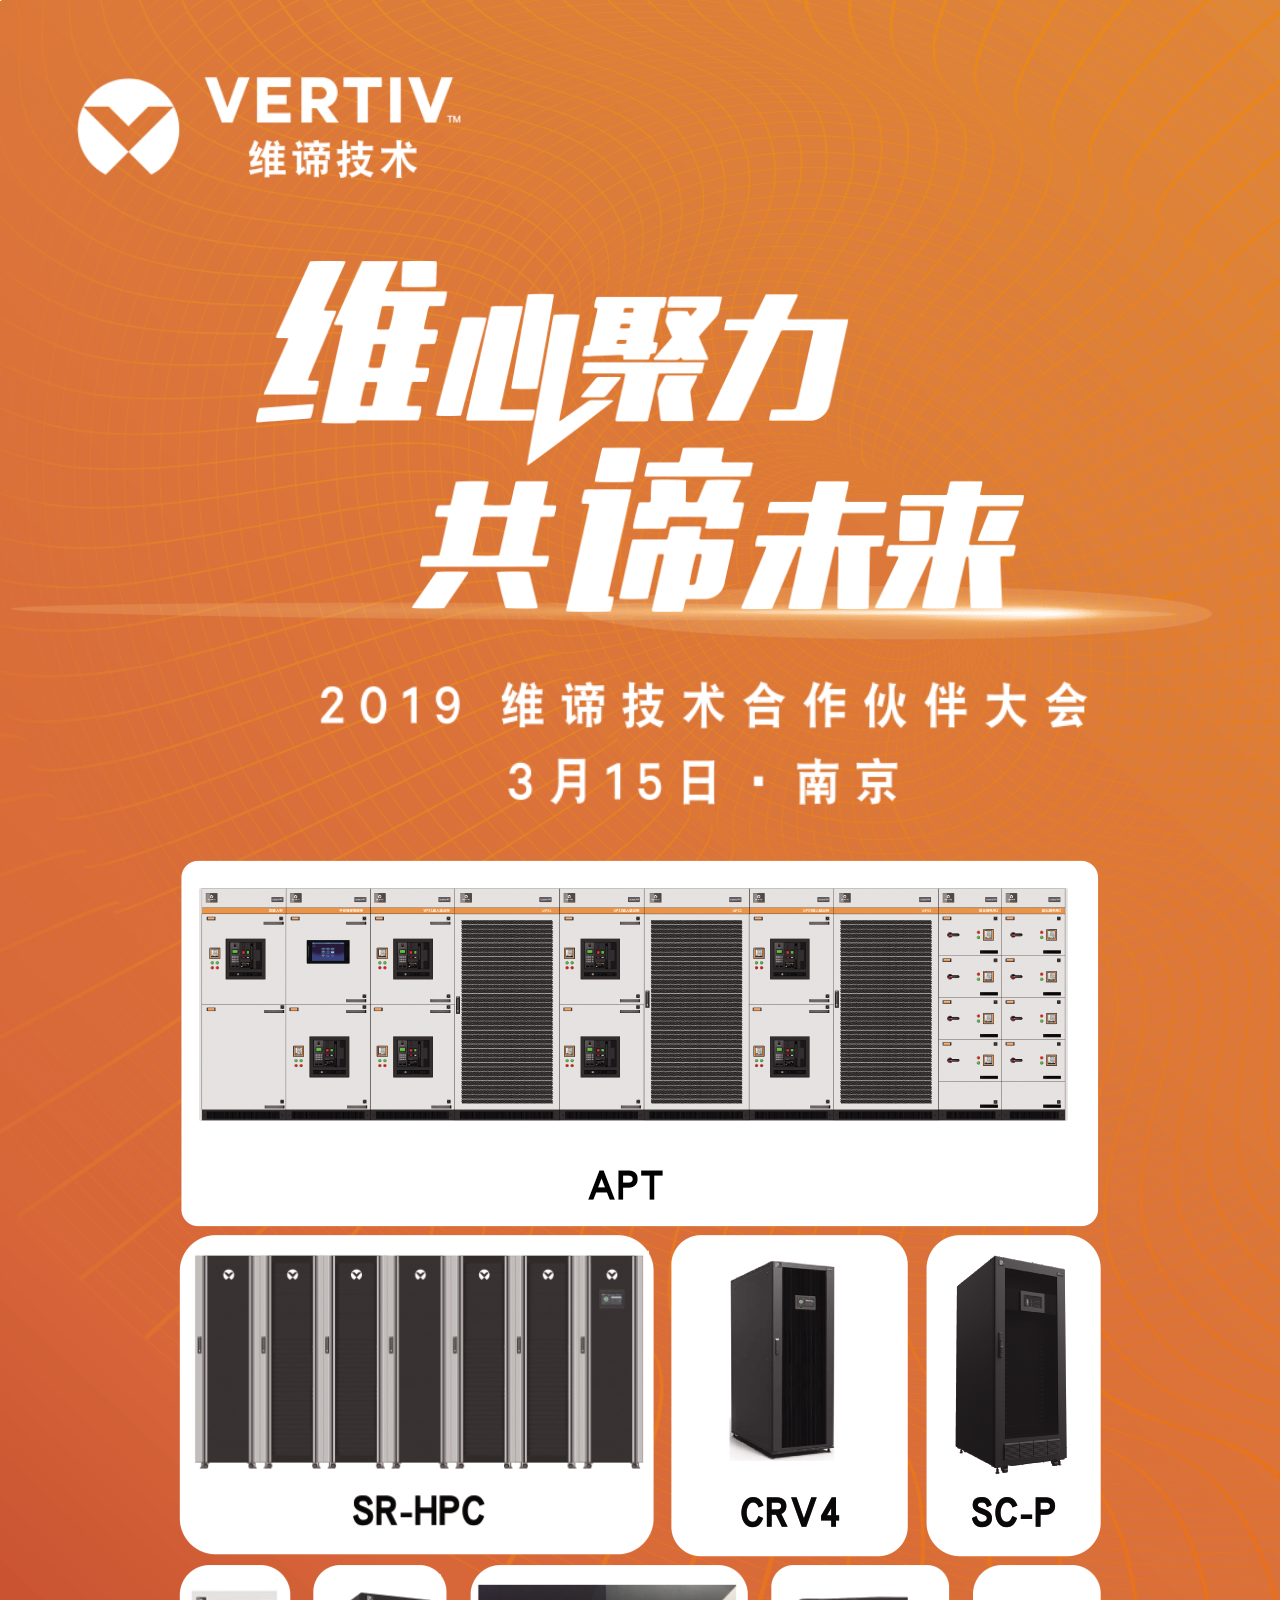
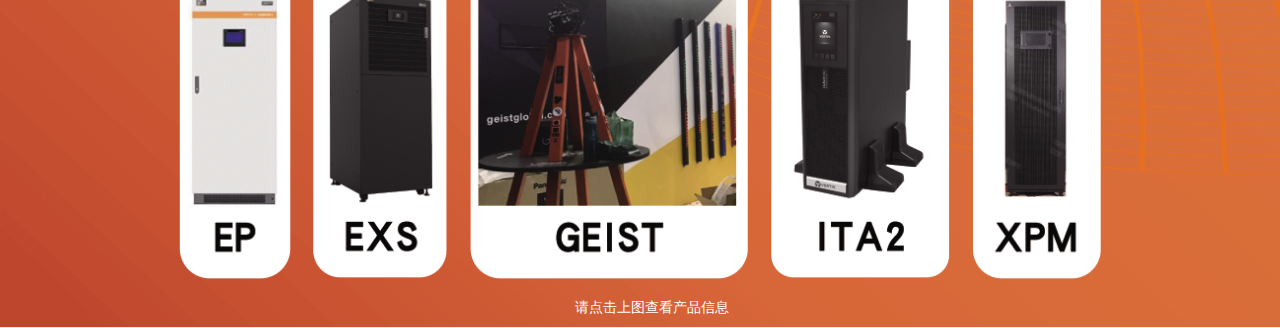
<file: 维谛技术/pro.html>
<!DOCTYPE html>
<html>
<head lang="en">
    <meta charset="UTF-8">
    <title>产品展示</title>
    <!-- 设置 viewport -->
    <meta http-equiv="X-UA-Compatible" content="IE=edge">
    <meta name="viewport" content="width=device-width, initial-scale=1, minimum-scale=1, maximum-scale=1,viewport-fit=cover" />
    <!-- 兼容国产浏览器的高速模式 -->
    <meta name="renderer" content="webkit"/>
    <meta name="Author" content="fans_m@163.com" />
    <meta name="Keywords" content="软件" />
    <meta name="Description" content="软件开发" />

    <style type="text/css">
      body,html{
        margin:0;
        padding: 0;
        width: 100%;
        height: 100%;
      }
      ul,li{
        list-style: none;
        margin:0;
        padding: 0;
      }
      .loginBox{
        width: 100%;
        min-height: 100%;
        background: url(images/bg4.png) 0 0 no-repeat;
        background-size: 100% 100%;
      }
      .loginImg{
        width: 30%;
        margin-top: 6%;
        margin-left: 6%;
      }
      .loginTitle{
        width: 60%;
        margin-left: 20%;
        margin-top: 6%;
      }
      .loginTime{
        width: 60%;
        margin-left: 25%;
        margin-top: 5%;
      }
      .mainBox{
        width: 90%;
        margin-left: 5%;
        overflow:hidden;
        text-align: center;
        margin-top: 4%;
      }
      .mainContent1,.mainContent2,.mainContent3{
        width: 80%;
        overflow:hidden;
        margin-left: 10%;
      }
      .mainContent1 li{
        float: left;
        width: 100%;
      }
      .mainContent2 li:nth-child(1){
        float: left;
        width: 51.5%;
        margin-right: 1.75%;
      }
      .mainContent2 li:nth-child(2){
        float: left;
        width: 26%;
        margin-right: 1.75%;
      }
      .mainContent2 li:nth-child(3){
        float: left;
        width: 19%;
      }
      .mainContent3 li:nth-child(1){
        float: left;
        width: 12.1%;
        margin-right: 2.475%;
      }
      .mainContent3 li:nth-child(2){
        float: left;
        width: 14.5%;
        margin-right: 2.475%;
      }
      .mainContent3 li:nth-child(3){
        float: left;
        width: 30.2%;
        margin-right: 2.475%;
      }
      .mainContent3 li:nth-child(4){
        float: left;
        width: 19.4%;
        margin-right: 2.475%;
      }
      .mainContent3 li:nth-child(5){
        float: left;
        width: 13.9%;
      }
      .mainContent1 a,.mainContent2 a,.mainContent3 a{
        display: inline-block;
        overflow:hidden;
      }
      .mainContent1 li a img,.mainContent2 li a img,.mainContent3 li a img{
        width: 100%;
      }
      .bottomTitle{
        width: 100%;
        text-indent: center;
        color: #fff;
        font-size:14px;
        margin:1%;
      }


      @media only screen and (device-width:375px) and (device-height:812px) and (-webkit-device-pixel-ratio:3) {
         .loginImg{
            width: 33%;
          }
          .loginTitle{
            width: 70%;
            margin-left: 15%;
            margin-top: 9%;
          }
          .loginTime{
            margin-top: 7%;
          }
          .mainBox{
            width: 90%;
            margin-left: 5%;
            overflow:hidden;
            text-align: center;
            margin-top: 8%;
          }
          .mainContent1,.mainContent2,.mainContent3{
            width: 90%;
            overflow:hidden;
            margin-left: 5%;
          }

      }

    </style>


</head>
<body>
  <div class="loginBox">
    <img src="images/loginImg.png" class="loginImg">
    <img src="images/loginTitle.png" class="loginTitle">
    <img src="images/loginTime.png" class="loginTime">
    <div class="mainBox">
      <ul class="mainContent1">
        <li>
          <a href="#">
            <img src="images/pro1.png">
          </a>
        </li>
      </ul>
      <ul class="mainContent2">
        <li>
          <a href="#">
            <img src="images/pro2.png">
          </a>
        </li>
        <li>
          <a href="#">
            <img src="images/pro3.png">
          </a>
        </li>
        <li style="margin-right: 0;">
          <a href="#">
            <img src="images/pro4.png">
          </a>
        </li>
      </ul>
      <ul class="mainContent3">
        <li>
          <a href="#">
            <img src="images/pro5.png">
          </a>
        </li>
        <li>
          <a href="#">
            <img src="images/pro6.png">
          </a>
        </li>
        <li>
          <a href="#">
            <img src="images/pro7.png">
          </a>
        </li>
        <li>
          <a href="#">
            <img src="images/pro8.png">
          </a>
        </li>
        <li style="margin-right: 0;">
          <a href="#">
            <img src="images/pro9.png">
          </a>
        </li>
      </ul>
      <p class="bottomTitle">请点击上图查看产品信息</p>
    </div>
  </div>



<script type="text/javascript" src="http://frontend.huitengsoft.com/frontend/js/jquery.js"></script>

</body>
</html>
</file>
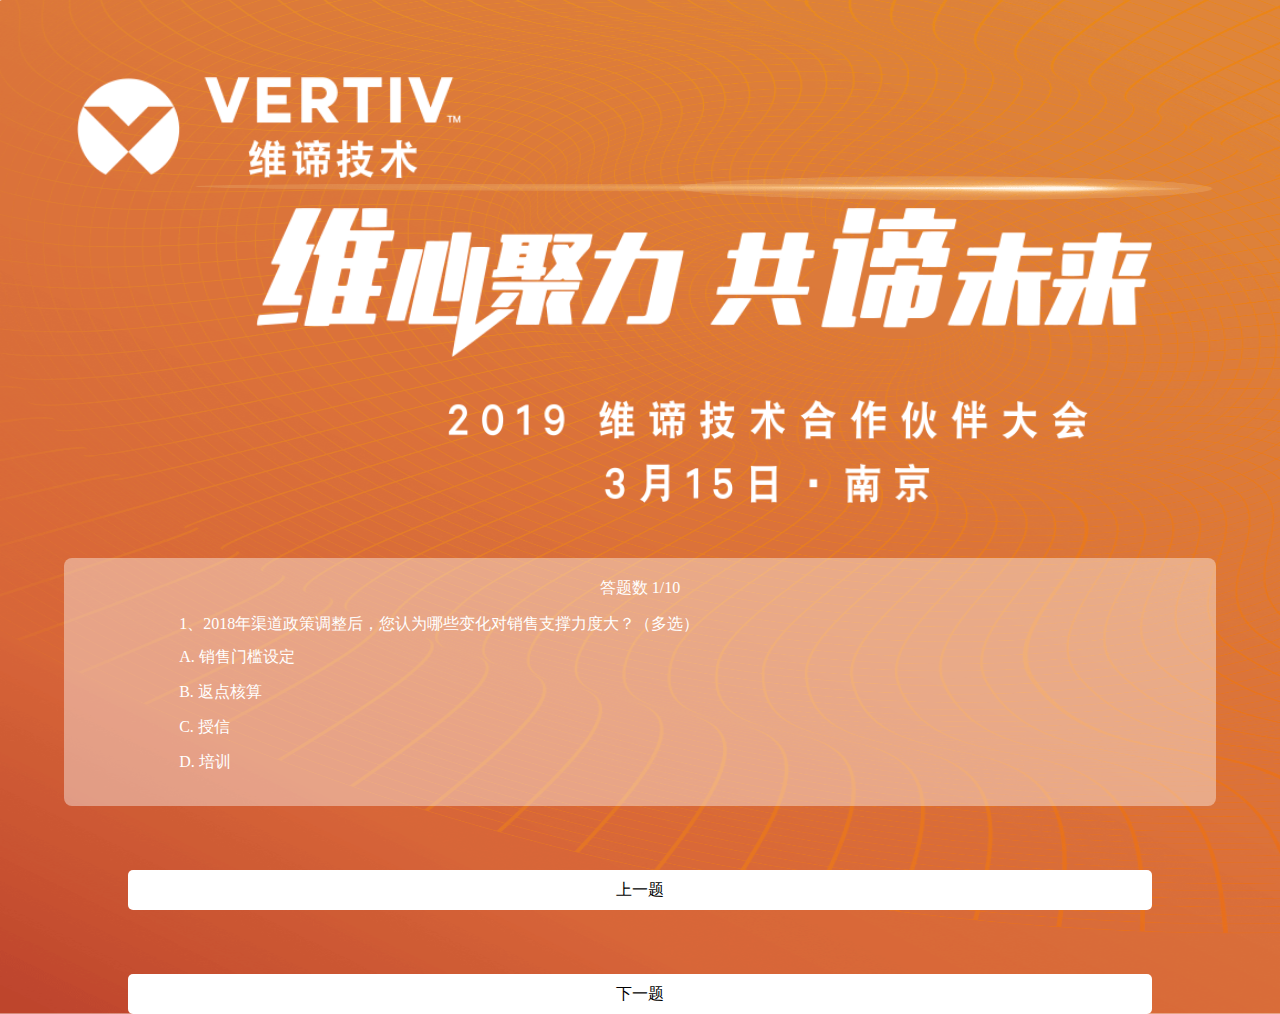
<file: 维谛技术/step2.html>
<!DOCTYPE html>
<html>
<head lang="en">
    <meta charset="UTF-8">
    <title>第二步</title>
    <!-- 设置 viewport -->
    <meta http-equiv="X-UA-Compatible" content="IE=edge">
    <meta name="viewport" content="width=device-width, initial-scale=1, minimum-scale=1, maximum-scale=1,viewport-fit=cover" />
    <!-- 兼容国产浏览器的高速模式 -->
    <meta name="renderer" content="webkit"/>
    <meta name="Author" content="fans_m@163.com" />
    <meta name="Keywords" content="软件" />
    <meta name="Description" content="软件开发" />

    <style type="text/css">
      body,html{
        margin:0;
        padding: 0;
        width: 100%;
        height: 100%;
      }
      input:-moz-placeholder { /* Mozilla Firefox 4 to 18 */
        color: #fff;
      }
      input::-moz-placeholder { /* Mozilla Firefox 19+ */
        color: #fff;
      }
      input:-ms-input-placeholder {
        color: #fff;
      }
      input::-webkit-input-placeholder {
        color: #fff;
      }
      ul,li{
        list-style: none;
        margin:0;
        padding:0;
      }
      .loginBox{
        width: 100%;
        min-height: 100%;
        background: url(images/bg2.png) 0 0 no-repeat;
        background-size: 100% 100%;
      }
      .loginImg{
        width: 30%;
        margin-top: 6%;
        margin-left: 6%;
      }
      .stepTitle{
        width: 70%;
        margin-left: 20%;
        margin-top: 2%;
      }
      .loginTime{
        width: 50%;
        margin-left: 35%;
        margin-top: 3%;
      }
      .mainBox{
        width: 80%;
        margin-left: 5%;
        border-radius: 8px;
        background: rgba(255,255,255,0.4);
        margin-top: 4%;
        padding:20px 5%;
      }
      .marinTitle{
        width: 100%;
        text-align:center;
        color: #fff;
        font-size: 16px;
        margin-bottom: 15px;
      }
      .titleBox{
        width: 100%;
        color: #fff;
        font-size:16px;
        height: 172px;
        overflow-y: auto;
      }
      .titleUl{
        width: 100%;
        overflow:hidden;
      }
      .titleUl li{
        width: 95%;
        padding:2px 0 2px 5%;
        color: #fff;
        font-size: 16px;
        margin:10px 0;
      }
      .titleDiv{
        width: 95%;
        padding-left: 5%;
        overflow:hidden;
      }

      .btn1,.btn2{
        display: inline-block;
        width: 80%;
        margin-left: 10%;
        height: 40px;
        line-height: 40px;
        background: rgba(255,255,255,1);
        border-radius: 5px;
        font-size: 16px;
        text-align:center;
        margin-top: 5%;
      }
      .titleUl .titleUlact{
        background: #DB733A;
      }
      .otherLi{
        width: 100%;
      }
      .otherLi input{
         width: 80%;
        height: 25px;
        outline-style: none;
        background: transparent;
        margin-left: 2%;
        border:1px solid #ccc;
        color: #fff;
      }
      @media only screen and (device-width:375px) and (device-height:812px) and (-webkit-device-pixel-ratio:3) {
         .loginImg{
            width: 33%;
          }
          .stepTitle{
            width: 74%;
            margin-left: 18%;
            margin-top: 6%;
          }
          .mainBox{
            margin-top: 10%;
            padding:30px 5%;
          }
          .btn1,.btn2{
            margin-top: 8%;
          }
      }

    </style>


</head>
<body>
  <div class="loginBox">
    <img src="images/loginImg.png" class="loginImg">
    <img src="images/stepTitle.png" class="stepTitle">
    <img src="images/loginTime.png" class="loginTime">
    <div class="mainBox">
      <div class="marinTitle">
        答题数
        <span>1/10</span>
      </div>
      <div class="titleBox titleBox1">
        <div class="titleDiv">1、2018年渠道政策调整后，您认为哪些变化对销售支撑力度大？（多选）</div>
        <ul class="titleUl">
          <li class="">A. 销售门槛设定</li>
          <li>B. 返点核算</li>
          <li>C. 授信</li>
          <li>D. 培训</li>
        </ul>
      </div>
      <div class="titleBox titleBox2" style="display:none;">
        <div class="titleDiv">2. 您知道或使用过哪些维谛业务支撑平台？（多选）</div>
        <ul class="titleUl">
          <li class="">A. 维谛官方网站（VertivCo.com）</li>
          <li>B. 维谛官方微信订阅号(VertivCo)</li>
          <li>C. 培训-微课堂（维谛官方微信分销服务号 VertivCO- ITChannel）</li>
          <li>D. 返点查询平台（维谛官方微信分销服务号 VertivCO- ITChannel）</li>
        </ul>
      </div>
      <div class="titleBox titleBox3" style="display:none;">
        <div class="titleDiv">3. 您认为下面哪些推广手段能有效打动客户（多选）</div>
        <ul class="titleUl">
          <li class="">A. 产品/方案的高清视频介绍</li>
          <li>B. 微信公众号优质文案</li>
          <li>C. 产品模型</li>
          <li>D. 详细案例资料</li>
          <li>E. 总部展厅参观</li>
          <li>F. 内容丰富的官网</li>
          <div class="otherLi">其他<input type="text"></div>
        </ul>
      </div>
      <div class="titleBox titleBox4" style="display:none;">
        <div class="titleDiv">4. 您感觉哪一类的售前支持内容获取有难度（多选）</div>
        <ul class="titleUl">
          <li class="">A. 产品宣传资料</li>
          <li>B. 维谛公司资质文件</li>
          <li>C. 成功案例清单（客户名单）</li>
          <li>D. 方案建议书</li>
          <li class="">E. 配置报价表</li>
          <li>F. 产品测试报告</li>
          <li>G. 用户使用报告</li>
          <li>H. 产品/方案图片</li>
          <div class="otherLi">其他<input type="text"></div>
        </ul>
      </div>
      <div class="titleBox titleBox5" style="display:none;">
        <div class="titleDiv">5. 在您代理销售的维谛产品中，质量/性能最让您和您的客户满意的是（可多选）</div>
        <ul class="titleUl">
          <li class="">A. UPS</li>
          <li>B. 空调</li>
          <li>C. SmartSolution一体化机房</li>
          <li>D. 配电PDU</li>
          <li class="">E. 机房监控</li>
          <li>F. 直流电源产品</li>
          <div class="otherLi">其他<input type="text"></div>
        </ul>
      </div>
      <div class="titleBox titleBox6" style="display:none;">
        <div class="titleDiv">6. 非数据中心以外的应用中，电源产品（UPS、直流操作电源、通信电源）需求（单选）</div>
        <ul class="titleUl">
          <li class="">A. 数量很多，且客户很重视</li>
          <li>B. 数量很多，但客户不重视，只关心预算</li>
          <li>C. 数量少，但客户很重视</li>
          <li>D. 不涉及</li>
          <div class="otherLi">其他，请详细说明<input type="text" style="width: 50%;"></div>
        </ul>
      </div>
      <div class="titleBox titleBox7" style="display:none;">
        <div class="titleDiv">7. 非数据中心以外的应用中，您认为客户最关心的是（多选）</div>
        <ul class="titleUl">
          <li class="">A. 方案架构设计</li>
          <li>B. 品牌选择</li>
          <li>C. 开机调试顺利完成</li>
          <li>D. 现场培训措施完善</li>
          <li class="">E. 具有强大的本地备件库</li>
          <li>F. 长期维护计划</li>
          <div class="otherLi">其他，请详细说明<input type="text" style="width: 50%;"></div>
        </ul>
      </div>
      <div class="titleBox titleBox8" style="display:none;">
        <div class="titleDiv">8. 在日常的项目接触中，是否有用到48V直流电源模块和系统？主要应用在哪些场景？（问答）</div>
        <textarea style="width: 98%;height: 92px;background: transparent;margin-top: 5px;"></textarea>
      </div>
      <div class="titleBox titleBox9" style="display:none;">
        <div class="titleDiv">9. 展示区新增的STAGE模块将于会议当天下午4点开始，您对以下哪些演讲感兴趣？（多选）</div>
        <ul class="titleUl">
          <li class="">A. Vertiv与高性能计算</li>
          <li>B. 带你玩转地铁项目</li>
          <li>C. 如何建设PUE≤1.3的数据中心</li>
          <li>D. 小型监控系统快速建设之道</li>
          <li class="">E. 工业直流电源系统介绍</li>
          <li>F. 维谛配电在石化行业的规模应用</li>
          <li class="">G. 灵活可变的智能Rack PDU</li>
          <li>H. 新产品介绍：XPM</li>
        </ul>
      </div>
      <div class="titleBox titleBox10" style="display:none;">
        <div class="titleDiv">10. 您对我们是否还有其他建议？（问答）</div>
        <textarea style="width: 98%;height: 92px;background: transparent;margin-top: 5px;"></textarea>
      </div>
    </div>
    <div class="btn1" dir="0">上一题</div>
    <div class="btn2" dir="0">下一题</div>
  </div>



<script type="text/javascript" src="http://frontend.huitengsoft.com/frontend/js/jquery.js"></script>
<script type="text/javascript">
  $(".titleBox1,.titleBox2,.titleBox3,.titleBox4,.titleBox5,.titleBox7,.titleBox9").find(".titleUl").find("li").click(function(){
    $(this).toggleClass("titleUlact");
  });
  $(".titleBox6").find(".titleUl").find("li").click(function(){
    $(this).addClass('titleUlact').siblings().removeClass("titleUlact");
  });

  // 上一题
  $(".btn1").click(function(){
    var btnDir = $(this).attr("dir");
    // alert(btnDir);
    if(btnDir == 0){
      $(".titleBox1").show().siblings(".titleBox").hide();
      $(".btn2").attr("dir","0");
      $(".btn1").attr("dir","0");
      $(".marinTitle").find("span").html("1/10");
    }else if(btnDir == 1){
      $(".titleBox1").show().siblings(".titleBox").hide();
      $(".btn2").attr("dir","0");
      $(".btn1").attr("dir","0");
      $(".marinTitle").find("span").html("1/10");
    }else if(btnDir == 2){
      $(".titleBox2").show().siblings(".titleBox").hide();
      $(".btn2").attr("dir","1");
      $(".btn1").attr("dir","1");
      $(".marinTitle").find("span").html("2/10");
    }else if(btnDir == 3){
      $(".titleBox3").show().siblings(".titleBox").hide();
      $(".btn2").attr("dir","2");
      $(".btn1").attr("dir","2");
      $(".marinTitle").find("span").html("3/10");
    }else if(btnDir == 4){
      $(".titleBox4").show().siblings(".titleBox").hide();
      $(".btn2").attr("dir","3");
      $(".btn1").attr("dir","3");
      $(".marinTitle").find("span").html("4/10");
    }else if(btnDir == 5){
      $(".titleBox5").show().siblings(".titleBox").hide();
      $(".btn2").attr("dir","4");
      $(".btn1").attr("dir","4");
      $(".marinTitle").find("span").html("5/10");
    }else if(btnDir == 6){
      $(".titleBox6").show().siblings(".titleBox").hide();
      $(".btn2").attr("dir","5");
      $(".btn1").attr("dir","5");
      $(".marinTitle").find("span").html("6/10");
    }else if(btnDir == 7){
      $(".titleBox7").show().siblings(".titleBox").hide();
      $(".btn2").attr("dir","6");
      $(".btn1").attr("dir","6");
      $(".marinTitle").find("span").html("7/10");
    }else if(btnDir == 8){
      $(".titleBox8").show().siblings(".titleBox").hide();
      $(".btn2").attr("dir","7");
      $(".btn1").attr("dir","7");
      $(".marinTitle").find("span").html("8/10");
    }else if(btnDir == 9){
      $(".titleBox9").show().siblings(".titleBox").hide();
      $(".btn2").attr("dir","8");
      $(".btn1").attr("dir","8");
      $(".marinTitle").find("span").html("9/10");
    }

  })
  // 下一题
  $(".btn2").click(function(){
    var btnDir = $(this).attr("dir");
    // alert(btnDir);
    if(btnDir == 0){
      $(".titleBox2").show().siblings(".titleBox").hide();
      $(".btn2").attr("dir","1");
      $(".btn1").attr("dir","1");
      $(".marinTitle").find("span").html("2/10");
    }else if(btnDir == 1){
      $(".titleBox3").show().siblings(".titleBox").hide();
      $(".btn2").attr("dir","2");
      $(".btn1").attr("dir","2");
      $(".marinTitle").find("span").html("3/10");
    }else if(btnDir == 2){
      $(".titleBox4").show().siblings(".titleBox").hide();
      $(".btn2").attr("dir","3");
      $(".btn1").attr("dir","3");
      $(".marinTitle").find("span").html("4/10");
    }else if(btnDir == 3){
      $(".titleBox5").show().siblings(".titleBox").hide();
      $(".btn2").attr("dir","4");
      $(".btn1").attr("dir","4");
      $(".marinTitle").find("span").html("5/10");
    }else if(btnDir == 4){
      $(".titleBox6").show().siblings(".titleBox").hide();
      $(".btn2").attr("dir","5");
      $(".btn1").attr("dir","5");
      $(".marinTitle").find("span").html("6/10");
    }else if(btnDir == 5){
      $(".titleBox7").show().siblings(".titleBox").hide();
      $(".btn2").attr("dir","6");
      $(".btn1").attr("dir","6");
      $(".marinTitle").find("span").html("7/10");
    }else if(btnDir == 6){
      $(".titleBox8").show().siblings(".titleBox").hide();
      $(".btn2").attr("dir","7");
      $(".btn1").attr("dir","7");
      $(".marinTitle").find("span").html("8/10");
    }else if(btnDir == 7){
      $(".titleBox9").show().siblings(".titleBox").hide();
      $(".btn2").attr("dir","8");
      $(".btn1").attr("dir","8");
      $(".marinTitle").find("span").html("9/10");
    }else if(btnDir == 8){
      $(".titleBox10").show().siblings(".titleBox").hide();
      $(".btn2").attr("dir","9");
      $(".btn1").attr("dir","9");
      $(".marinTitle").find("span").html("10/10");
    }else if(btnDir == 8){
      $(".titleBox10").show().siblings(".titleBox").hide();
      $(".btn2").attr("dir","9");
      $(".btn1").attr("dir","9");
      $(".marinTitle").find("span").html("10/10");
    }
  })
</script>

</body>
</html>
</file>
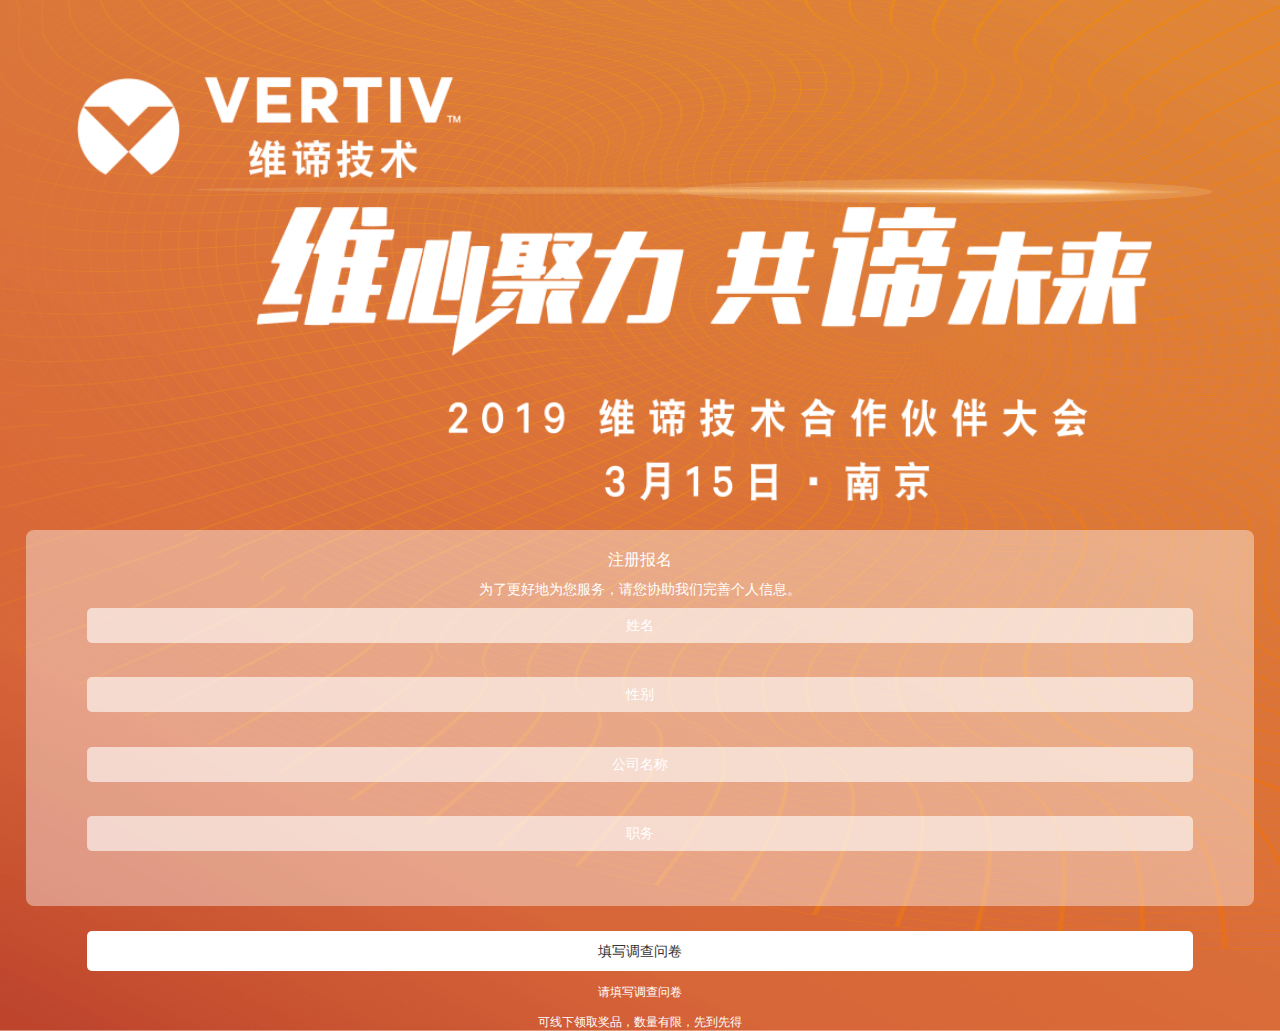
<file: 维谛技术/step3.html>
<!DOCTYPE html>
<html>
<head lang="en">
    <meta charset="UTF-8">
    <title>第三步</title>
    <!-- 设置 viewport -->
    <meta http-equiv="X-UA-Compatible" content="IE=edge">
    <meta name="viewport" content="width=device-width, initial-scale=1, minimum-scale=1, maximum-scale=1,viewport-fit=cover" />
    <!-- 兼容国产浏览器的高速模式 -->
    <meta name="renderer" content="webkit"/>
    <meta name="Author" content="fans_m@163.com" />
    <meta name="Keywords" content="软件" />
    <meta name="Description" content="软件开发" />
    <link type="text/css" rel="stylesheet" href="js/time/jeDate-test.css"/>
    <link type="text/css" rel="stylesheet" href="js/time/skin/jedate.css"/>

    <style type="text/css">
      body,html{
        margin:0;
        padding: 0;
        width: 100%;
        height: 100%;
      }
      input:-moz-placeholder { /* Mozilla Firefox 4 to 18 */
        color: #fff;
      }
      input::-moz-placeholder { /* Mozilla Firefox 19+ */
        color: #fff;
      }
      input:-ms-input-placeholder {
        color: #fff;
      }
      input::-webkit-input-placeholder {
        color: #fff;
      }
      ul,li{
        list-style: none;
        margin:0;
        padding:0;
      }
      .loginBox{
        width: 100%;
        min-height: 100%;
        background: url(images/bg3.png) 0 0 no-repeat;
        background-size: 100% 100%;
      }
      .loginImg{
        width: 30%;
        margin-top: 6%;
        margin-left: 6%;
      }
      .stepTitle{
        width: 70%;
        margin-left: 20%;
        margin-top: 2%;
      }
      .loginTime{
        width: 50%;
        margin-left: 35%;
        margin-top: 3%;
      }
      .mainBox{
        width: 90%;
        margin-left: 2%;
        border-radius: 8px;
        background: rgba(255,255,255,0.4);
        margin-top: 2%;
        padding:20px 3%;
      }
      .marinTitle{
        width: 100%;
        text-align:center;
        color: #fff;
        font-size: 16px;
        margin-bottom: 10px;
      }
      .marinTitle2{
        width: 100%;
        text-align:center;
        color: #fff;
        font-size: 14px;
        margin-top: 8px;
        margin-bottom: 8px;
      }
      .mainBox input,.testTitle{
        width: 96%;
        margin-left: 2%;
        height: 35px;
        line-height: 35px;
        background: rgba(255,255,255,0.6);
        border-radius: 5px;
        border: none;
        outline-style: none;
        box-sizing: border-box;
        text-align: center;
        margin-bottom: 3%;
        font-size: 14px;
      }
      .jeinpbox{
        width: 100%;
      }

       .btnBox{
         width: 90%;
          margin-left: 2%;
          margin-top: 2%;
          padding: 0 3%;
       }
      .btn{
        display: inline-block;
        width: 96%;
        margin-left: 2%;
        height: 40px;
        line-height: 40px;
        background: rgba(255,255,255,1);
        border-radius: 5px;
        font-size: 14px;
        text-align:center;
      }
      .bottomTitle{
        width: 100%;
        text-align: center;
        font-size:12px;
        color: #fff;
        margin-top: 1%;
      }
      .testDiv{
        width: 100%;
      }
      .testUl{
        width: 100%;
        overflow:hidden;
        position: absolute;
      }
      .testUl li{
        width: 96%;
        margin-left: 2%;
        height: 35px;
        line-height: 35px;
        background: #D36036;
        text-align:center;
      }
      @media only screen and (device-width:375px) and (device-height:812px) and (-webkit-device-pixel-ratio:3) {
         .loginImg{
            width: 33%;
          }
          .stepTitle{
            width: 74%;
            margin-left: 18%;
            margin-top: 6%;
          }
          .mainBox{
            margin-top: 8%;
          }
          .mainBox input{
            height: 40px;
            margin-bottom: 4%;
          }
           .btnBox{
              margin-top: 6%;
           }
          .bottomTitle{
            margin-top: 2%;
          }
      }

    </style>


</head>
<body>
  <div class="loginBox">
    <img src="images/loginImg.png" class="loginImg">
    <img src="images/stepTitle.png" class="stepTitle">
    <img src="images/loginTime.png" class="loginTime">
    <div class="mainBox">
      <div class="marinTitle">
        注册报名
      </div>
      <div class="marinTitle2">为了更好地为您服务，请您协助我们完善个人信息。</div>
      <input type="text" placeholder="姓名">
      <input type="text" placeholder="性别">
      <input type="text" placeholder="公司名称">
      <input type="text" placeholder="职务">
      <!-- <div class="jeinpbox">
        <input type="text" class="jeinput" id="test03" placeholder="点击选择" style="margin-bottom: 0;" />
      </div> -->
      <!-- <div class="testDiv">
        <div class="testTitle" style="color: #fff;">请选择</div>
        <ul class="testUl">
          <li>请选择</li>
          <li>10:00前</li>
          <li>10:00-12:00</li>
          <li>12:00-14:00</li>
          <li>14:00-16:00</li>
          <li>16:00-18:00</li>
          <li>18:00-20:00</li>
          <li>20:00后</li>
          <li>15日早上</li>
        </ul>
      </div> -->

    </div>
    <div class="btnBox">
      <div class="btn">填写调查问卷</div>
    </div>
    <div class="bottomTitle">请填写调查问卷</div>
    <div class="bottomTitle">可线下领取奖品，数量有限，先到先得</div>
  </div>



<script type="text/javascript" src="http://frontend.huitengsoft.com/frontend/js/jquery.js"></script>
<script type="text/javascript" src="js/time/jquery.jedate.js"></script>
<script type="text/javascript" src="js/time/jedate-test.js"></script>

</body>
</html>
</file>
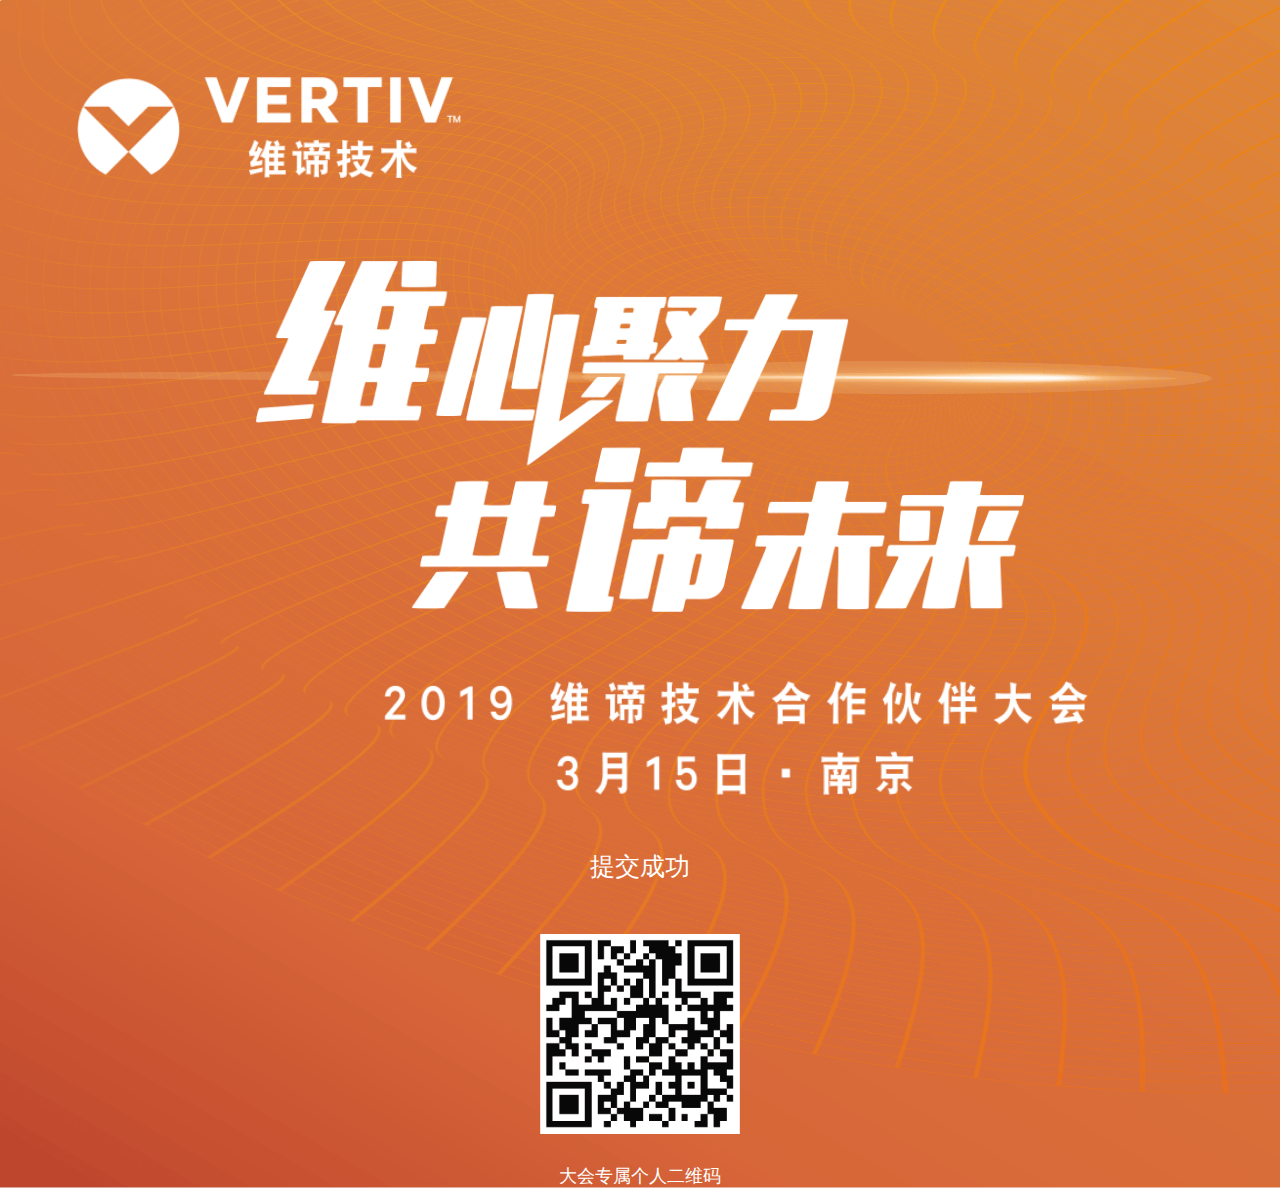
<file: 维谛技术/step4.html>
<!DOCTYPE html>
<html>
<head lang="en">
    <meta charset="UTF-8">
    <title>第四步</title>
    <!-- 设置 viewport -->
    <meta http-equiv="X-UA-Compatible" content="IE=edge">
    <meta name="viewport" content="width=device-width, initial-scale=1, minimum-scale=1, maximum-scale=1,viewport-fit=cover" />
    <!-- 兼容国产浏览器的高速模式 -->
    <meta name="renderer" content="webkit"/>
    <meta name="Author" content="fans_m@163.com" />
    <meta name="Keywords" content="软件" />
    <meta name="Description" content="软件开发" />

    <style type="text/css">
      body,html{
        margin:0;
        padding: 0;
        width: 100%;
        height: 100%;
      }
      input:-moz-placeholder { /* Mozilla Firefox 4 to 18 */
        color: #fff;
      }
      input::-moz-placeholder { /* Mozilla Firefox 19+ */
        color: #fff;
      }
      input:-ms-input-placeholder {
        color: #fff;
      }
      input::-webkit-input-placeholder {
        color: #fff;
      }
      .loginBox{
        width: 100%;
        min-height: 100%;
        background: url(images/bg4.png) 0 0 no-repeat;
        background-size: 100% 100%;
      }
      .loginImg{
        width: 30%;
        margin-top: 6%;
        margin-left: 6%;
      }
      .loginTitle{
        width: 60%;
        margin-left: 20%;
        margin-top: 6%;
      }
      .loginTime{
        width: 55%;
        margin-left: 30%;
        margin-top: 5%;
      }
      .mainBox{
        width: 100%;
        overflow:hidden;
        text-align: center;
        margin-top: 4%;
      }
      .warningTitle{
        width: 100%;
        color: #fff;
        font-size: 25px;
        text-align: center;
      }
      .codeImg{
        width:100%;
        overflow:hidden;
        text-align: center;
        margin:4% 0 2%;
      }
      .codeSrc{
        width: 200px;
        height: 200px;
      }
      .oersongBox{
        width: 100%;
        text-align:center;
        color: #fff;
        font-size:18px;
      }
      @media only screen and (device-width:375px) and (device-height:812px) and (-webkit-device-pixel-ratio:3) {
         .loginImg{
            width: 33%;
          }
          .loginTitle{
            width: 70%;
            margin-left: 15%;
            margin-top: 9%;
          }
          .loginTime{
            margin-top: 7%;
          }
          .warningTitle{
            margin-bottom: 8%;
          }
          .mainBox{
            margin-top: 10%;
          }

      }

    </style>


</head>
<body>
  <div class="loginBox">
    <img src="images/loginImg.png" class="loginImg">
    <img src="images/loginTitle.png" class="loginTitle">
    <img src="images/loginTime.png" class="loginTime">
    <div class="mainBox">
      <div class="warningTitle">提交成功</div>
      <div class="codeImg">
        <img src="images/codeimg.png" class="codeSrc">
      </div>
      <div class="oersongBox">大会专属个人二维码</div>
    </div>
  </div>



<script type="text/javascript" src="http://frontend.huitengsoft.com/frontend/js/jquery.js"></script>

</body>
</html>
</file>
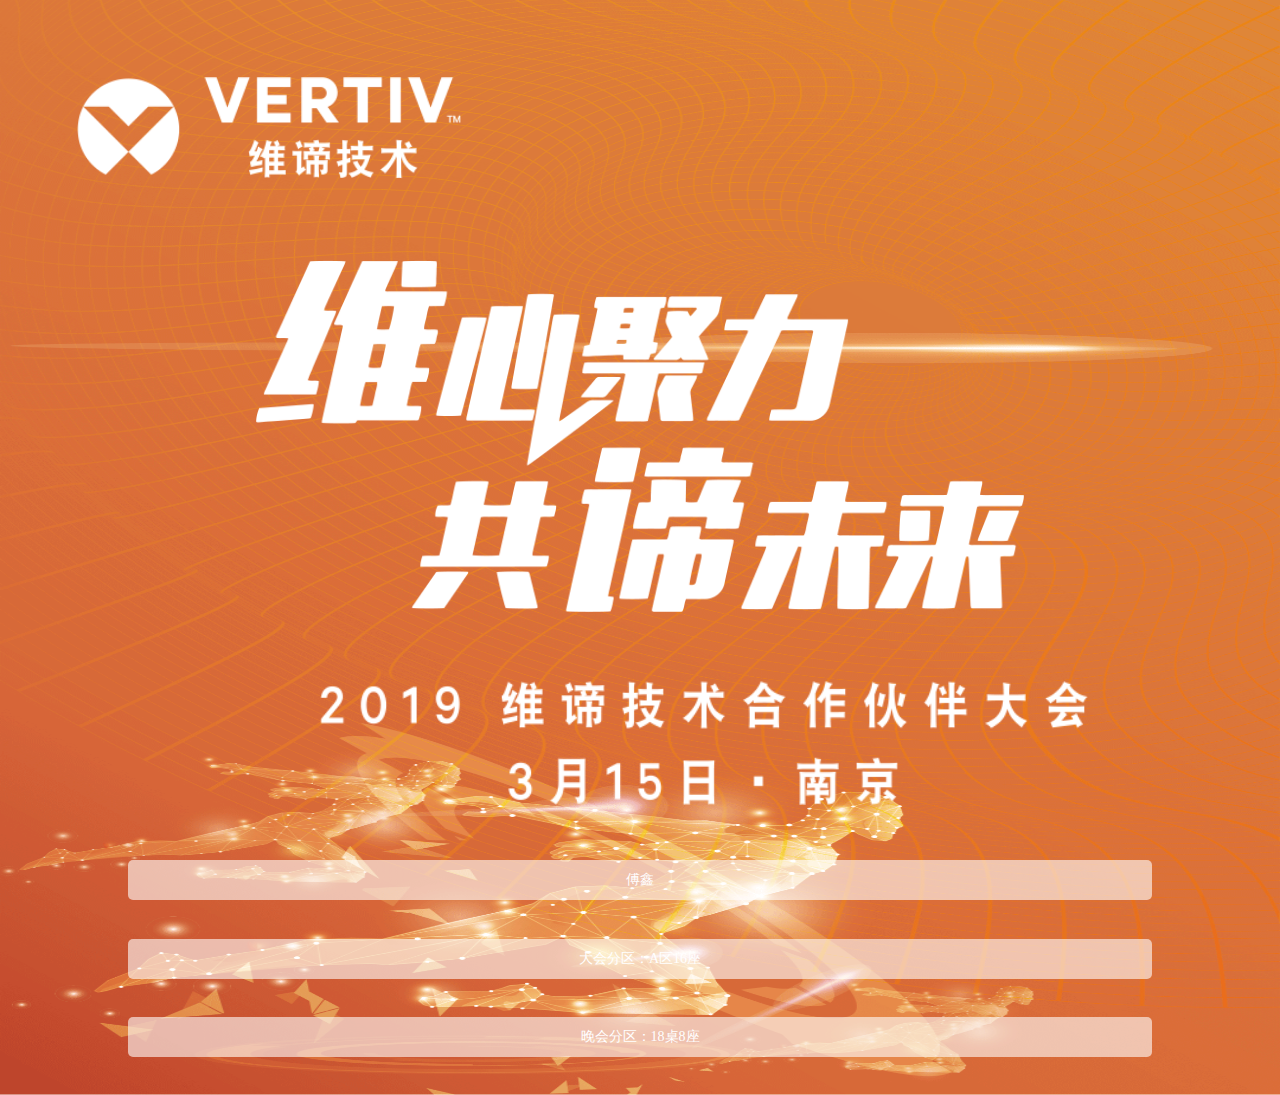
<file: 维谛技术/tesk.html>
<!DOCTYPE html>
<html>
<head lang="en">
    <meta charset="UTF-8">
    <title>桌位分区查询</title>
    <!-- 设置 viewport -->
    <meta http-equiv="X-UA-Compatible" content="IE=edge">
    <meta name="viewport" content="width=device-width, initial-scale=1, minimum-scale=1, maximum-scale=1,viewport-fit=cover" />
    <!-- 兼容国产浏览器的高速模式 -->
    <meta name="renderer" content="webkit"/>
    <meta name="Author" content="fans_m@163.com" />
    <meta name="Keywords" content="软件" />
    <meta name="Description" content="软件开发" />

    <style type="text/css">
      body,html{
        margin:0;
        padding: 0;
        width: 100%;
        height: 100%;
      }
      input:-moz-placeholder { /* Mozilla Firefox 4 to 18 */
        color: #fff;
      }
      input::-moz-placeholder { /* Mozilla Firefox 19+ */
        color: #fff;
      }
      input:-ms-input-placeholder {
        color: #fff;
      }
      input::-webkit-input-placeholder {
        color: #fff;
      }
      .loginBox{
        width: 100%;
        min-height: 100%;
        background: url(images/bg.png) 0 0 no-repeat;
        background-size: 100% 100%;
      }
      .loginImg{
        width: 30%;
        margin-top: 6%;
        margin-left: 6%;
      }
      .loginTitle{
        width: 60%;
        margin-left: 20%;
        margin-top: 6%;
      }
      .loginTime{
        width: 60%;
        margin-left: 25%;
        margin-top: 5%;
      }
      .mainBox{
        width: 100%;
        overflow:hidden;
        text-align: center;
        margin-top: 4%;
      }
      .mainBox div{
        width: 80%;
        margin-left: 10%;
        height: 40px;
        line-height: 40px;
        background: rgba(255,255,255,0.6);
        border-radius: 5px;
        border: none;
        outline-style: none;
        box-sizing: border-box;
        text-align:center;
        margin-bottom: 3%;
        font-size: 14px;
        color: #fff;
      }
      @media only screen and (device-width:375px) and (device-height:812px) and (-webkit-device-pixel-ratio:3) {
         .loginImg{
            width: 33%;
          }
          .loginTitle{
            width: 70%;
            margin-left: 15%;
            margin-top: 9%;
          }
          .loginTime{
            margin-top: 7%;
          }
          .mainBox{
        width: 100%;
        overflow:hidden;
        text-align: center;
        margin-top: 8%;
      }
      .mainBox div{
        height: 45px;
        line-height: 45px;
        margin-bottom: 5%;
        font-size: 14px;
      }
      }

    </style>


</head>
<body>
  <div class="loginBox">
    <img src="images/loginImg.png" class="loginImg">
    <img src="images/loginTitle.png" class="loginTitle">
    <img src="images/loginTime.png" class="loginTime">
    <div class="mainBox">
      <div>傅鑫</div>
      <div>大会分区：A区16座</div>
      <div>晚会分区：18桌8座</div>
    </div>
  </div>



<script type="text/javascript" src="http://frontend.huitengsoft.com/frontend/js/jquery.js"></script>

</body>
</html>
</file>
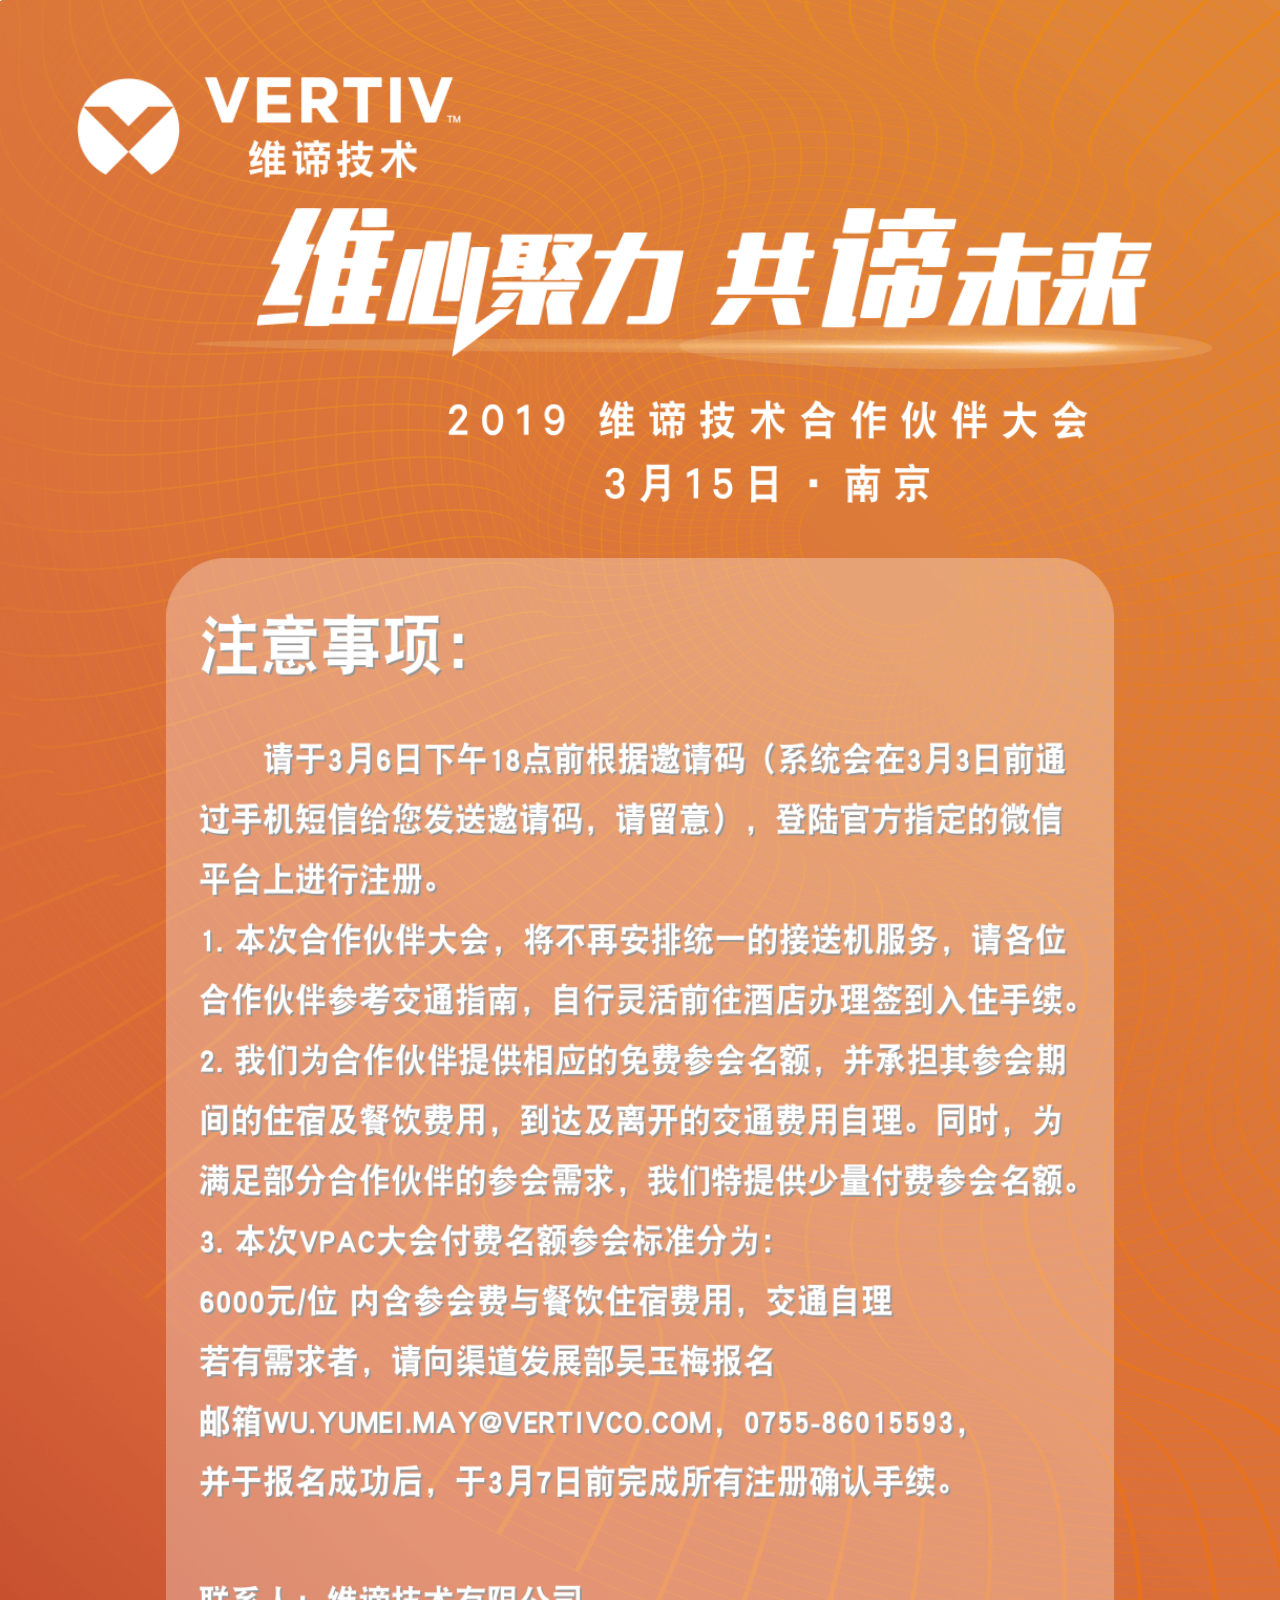
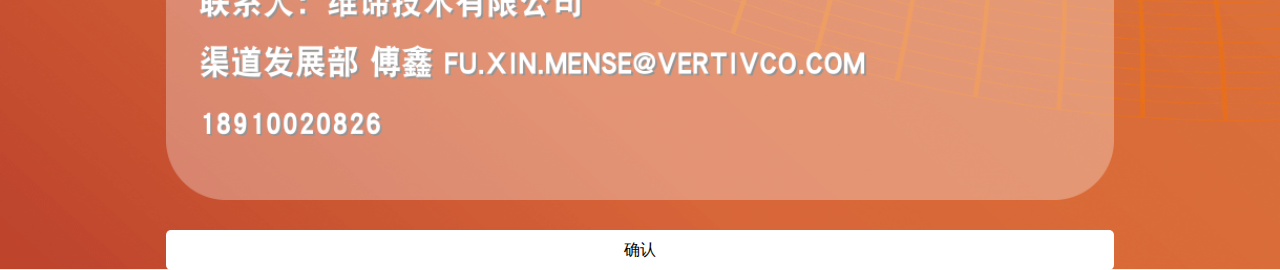
<file: 维谛技术/warning.html>
<!DOCTYPE html>
<html>
<head lang="en">
    <meta charset="UTF-8">
    <title>第二步</title>
    <!-- 设置 viewport -->
    <meta http-equiv="X-UA-Compatible" content="IE=edge">
    <meta name="viewport" content="width=device-width, initial-scale=1, minimum-scale=1, maximum-scale=1,viewport-fit=cover" />
    <!-- 兼容国产浏览器的高速模式 -->
    <meta name="renderer" content="webkit"/>
    <meta name="Author" content="fans_m@163.com" />
    <meta name="Keywords" content="软件" />
    <meta name="Description" content="软件开发" />

    <style type="text/css">
      body,html{
        margin:0;
        padding: 0;
        width: 100%;
        height: 100%;
      }
      input:-moz-placeholder { /* Mozilla Firefox 4 to 18 */
        color: #fff;
      }
      input::-moz-placeholder { /* Mozilla Firefox 19+ */
        color: #fff;
      }
      input:-ms-input-placeholder {
        color: #fff;
      }
      input::-webkit-input-placeholder {
        color: #fff;
      }
      ul,li{
        list-style: none;
        margin:0;
        padding:0;
      }
      .loginBox{
        width: 100%;
        min-height: 100%;
        background: url(images/bg2.png) 0 0 no-repeat;
        background-size: 100% 100%;
      }
      .loginImg{
        width: 30%;
        margin-top: 6%;
        margin-left: 6%;
      }
      .stepTitle{
        width: 70%;
        margin-left: 20%;
        margin-top: 2%;
      }
      .loginTime{
        width: 50%;
        margin-left: 35%;
        margin-top: 3%;
      }
      .mainBox{
        width: 100%;
      }
      .btn{
        display: inline-block;
        width: 74%;
        margin-left: 13%;
        height: 40px;
        line-height: 40px;
        background: rgba(255,255,255,1);
        border-radius: 5px;
        font-size: 16px;
        text-align:center;
        margin-top: 2%;
      }
      .warning2{
        width: 74%;
        margin-left: 13%;
        margin-top: 4%;
      }
      @media only screen and (device-width:375px) and (device-height:812px) and (-webkit-device-pixel-ratio:3) {
         .loginImg{
            width: 33%;
          }
          .stepTitle{
            width: 74%;
            margin-left: 18%;
            margin-top: 6%;
          }
          .btn{
            display: inline-block;
            width: 80%;
            margin-left: 10%;
            height: 45px;
            line-height: 45px;
            background: rgba(255,255,255,1);
            border-radius: 5px;
            font-size: 16px;
            text-align:center;
            margin-top: 4%;
          }
          .warning2{
            width: 80%;
            margin-left: 10%;
            margin-top: 6%;
          }
      }

    </style>


</head>
<body>
  <div class="loginBox">
    <img src="images/loginImg.png" class="loginImg">
    <img src="images/stepTitle.png" class="stepTitle">
    <img src="images/loginTime.png" class="loginTime">
    <img src="images/warning2.png" class="warning2">
    <div class="mainBox">
      <div class="btn">确认</div>
    </div>
  </div>



<script type="text/javascript" src="http://frontend.huitengsoft.com/frontend/js/jquery.js"></script>


</body>
</html>
</file>
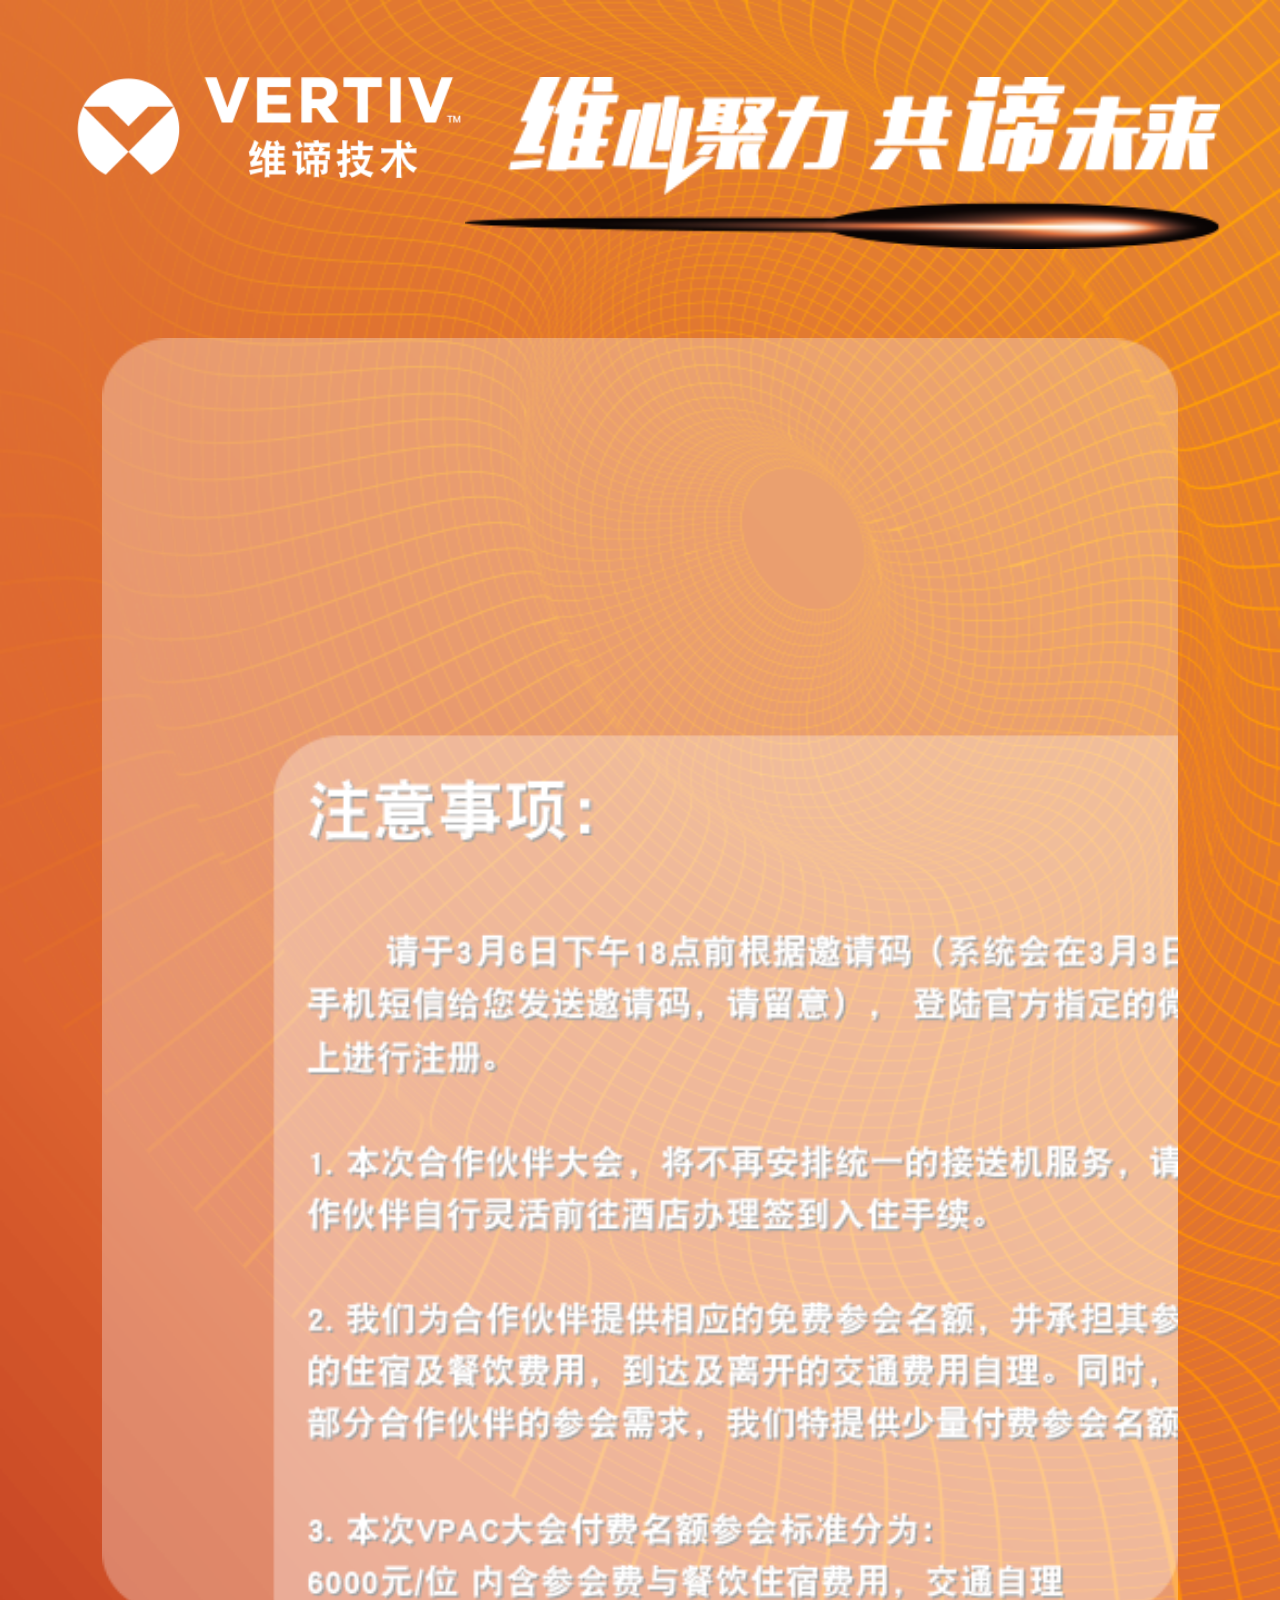
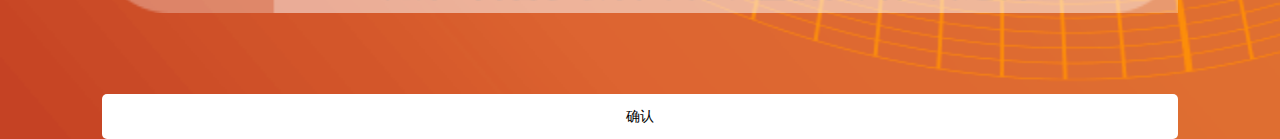
<file: 维谛技术/images/新建文件夹 (3)/warning.html>
<!DOCTYPE html>
<html>
<head lang="en">
    <meta charset="UTF-8">
    <title>登录</title>
    <!-- 设置 viewport -->
    <meta http-equiv="X-UA-Compatible" content="IE=edge">
    <meta name="viewport" content="width=device-width, initial-scale=1, minimum-scale=1, maximum-scale=1,viewport-fit=cover" />
    <!-- 兼容国产浏览器的高速模式 -->
    <meta name="renderer" content="webkit"/>
    <meta name="Author" content="fans_m@163.com" />
    <meta name="Keywords" content="软件" />
    <meta name="Description" content="软件开发" />

    <style type="text/css">
      body,html{
        margin:0;
        padding: 0;
        width: 100%;
        height: 100%;
      }
      input:-moz-placeholder { /* Mozilla Firefox 4 to 18 */
        color: #fff;
      }
      input::-moz-placeholder { /* Mozilla Firefox 19+ */
        color: #fff;
      }
      input:-ms-input-placeholder {
        color: #fff;
      }
      input::-webkit-input-placeholder {
        color: #fff;
      }
      .loginBox{
        width: 100%;
        min-height: 100%;
        background: url(images/bg5.png) 0 0 no-repeat;
        background-size: 100% 100%;
      }
      .loginImg{
        width: 30%;
        margin-top: 6%;
        margin-left: 6%;
      }
      .waring1{
        width: 59%;
        margin-top: 6%;
        vertical-align: top;
      }
      .warning2{
        width: 84%;
        margin-left: 8%;
        margin-top: 7%;
      }
      .mainBox{
        width: 100%;
        overflow:hidden;
        text-align: center;
        margin-top: 6%;
      }
      .btn{
        display: inline-block;
        width: 84%;
        height: 45px;
        line-height: 45px;
        background: rgba(255,255,255,1);
        border-radius: 5px;
        font-size: 14px;
      }
      @media only screen and (device-width:375px) and (device-height:812px) and (-webkit-device-pixel-ratio:3) {
        .warning2{
          width: 88%;
          margin-left: 6%;
          margin-top: 8%;
        }
        .mainBox{
          width: 100%;
          overflow:hidden;
          text-align: center;
          margin-top: 8%;
        }
        .btn{
          display: inline-block;
          width: 88%;
          height: 45px;
          line-height: 45px;
          background: rgba(255,255,255,1);
          border-radius: 5px;
          font-size: 14px;
        }
      }

    </style>


</head>
<body>
  <div class="loginBox">
    <img src="images/loginImg.png" class="loginImg">
    <img src="images/waring1.png" class="waring1">
    <img src="images/warning2.png" class="warning2">
    <div class="mainBox">
      <div class="btn">确认</div>
    </div>
  </div>



<script type="text/javascript" src="http://frontend.huitengsoft.com/frontend/js/jquery.js"></script>

</body>
</html>
</file>
<file: wd/js/time/jeDate-test.css>
html,body{min-height:100%;}
html{-ms-text-size-adjust:100%;-webkit-text-size-adjust:100%;}
body,div,span,applet,object,iframe,h1,h2,h3,h4,h5,h6,p,blockquote,pre,a,abbr,acronym,address,big,cite,code,del,dfn,em,img,ins,kbd,q,s,samp,small,strike,strong,sub,sup,tt,var,b,u,i,center,dl,dt,dd,ol,ul,li,fieldset,form,label,legend,table,caption,tbody,tfoot,thead,tr,th,td,article,aside,canvas,details,embed,figure,figcaption,footer,header,hgroup,menu,nav,output,ruby,section,summary,time,mark,audio,video{margin: 0;padding: 0;border: 0;outline: 0;-webkit-tap-highlight-color:transparent;}
article,aside,header,footer,nav,section,figure,figcaption,hgroup,progress,canvas{display:block}
blockquote:before,blockquote:after,q:before,q:after{content:'';content:none}
body{font-size:14px;font-family:'PingFangSC-Light','PingFang SC','Segoe UI','Lucida Grande','NotoSansHans-Light','Microsoft YaHei', '\5FAE\8F6F\96C5\9ED1', STHeiti, 'WenQuanYi Micro Hei', SimSun, sans-serif;text-rendering:geometricPrecision;color:#333333;background:#FFFFFF;}

a:active,a:hover{outline:0}
img{display:inline-block;border:0}
li{list-style:none}
table{border-collapse:collapse;border-spacing:0}
h1,h2,h3{font-size:14px;font-weight:400}
h4,h5,h6{font-size:100%;font-weight:400}
button,input,optgroup,option,select,textarea{font-family:inherit;font-size:inherit;font-style:inherit;font-weight:inherit;outline:0;margin: 0px;padding: 0px;}
pre{white-space:pre-wrap;white-space:-moz-pre-wrap;white-space:-pre-wrap;white-space:-o-pre-wrap;word-wrap:break-word}

hr{height:1px;margin:10px 0;border:0;background-color:#e2e2e2;clear:both}
a{color:#333;text-decoration:none}
a:hover{color:#777}
.gray{background-color: #f5f5f5;}

.icons{background-image: url("[data-uri]"); background-repeat:no-repeat; }
.jequote{max-width: 1140px;margin-bottom: 10px;padding: 15px;line-height: 22px;border: 4px solid #00A080;border-radius: 4px;background-color: #f5f5f5;font-size: 15px;}
.jebody{max-width: 1140px;margin: 40px auto;position: relative;}
.jewarp{width:100%;margin: 15px 0; }
.jewarp h3{position: relative;left: 0;height: 40px;line-height:40px;padding-left:10px;white-space: nowrap;border-radius: 4px 4px 0 0;font-size: 16px;color:#00A080;text-align: left;}
.jewarp .content{border: 1px solid #ededed;border-radius:0 0 4px 4px;padding: 20px 10px 10px 10px;overflow: hidden;}
/*.jeitem{margin:0 10px 8px 0;position: relative;float: left;}*/
.jelabel{width: 130px;float: left;display: block;padding: 9px 10px;font-weight: 400;text-align: right; color:#555;}
.jeinpbox{/*float: left;*/width: 190px;/*margin-right: 10px;*/display: inline-block;vertical-align: middle;position: relative;}
.jeinput{display: block;width: 100%;/*padding-left: 10px;*/ height: 36px;line-height: 34px\9;border: 1px solid #e6e6e6;background-color: #fff;border-radius: 3px;}
.jebtns{width: 35px;margin-left: 10px; height: 36px;line-height: 36px\9;border: 1px solid #e6e6e6;background-color: #fff;border-radius: 3px;background-position:right center;float: left;cursor: pointer;}
</file>
<file: 维谛技术/js/time/jeDate-test.css>
html,body{min-height:100%;}
html{-ms-text-size-adjust:100%;-webkit-text-size-adjust:100%;}
body,div,span,applet,object,iframe,h1,h2,h3,h4,h5,h6,p,blockquote,pre,a,abbr,acronym,address,big,cite,code,del,dfn,em,img,ins,kbd,q,s,samp,small,strike,strong,sub,sup,tt,var,b,u,i,center,dl,dt,dd,ol,ul,li,fieldset,form,label,legend,table,caption,tbody,tfoot,thead,tr,th,td,article,aside,canvas,details,embed,figure,figcaption,footer,header,hgroup,menu,nav,output,ruby,section,summary,time,mark,audio,video{margin: 0;padding: 0;border: 0;outline: 0;-webkit-tap-highlight-color:transparent;}
article,aside,header,footer,nav,section,figure,figcaption,hgroup,progress,canvas{display:block}
blockquote:before,blockquote:after,q:before,q:after{content:'';content:none}
body{font-size:14px;font-family:'PingFangSC-Light','PingFang SC','Segoe UI','Lucida Grande','NotoSansHans-Light','Microsoft YaHei', '\5FAE\8F6F\96C5\9ED1', STHeiti, 'WenQuanYi Micro Hei', SimSun, sans-serif;text-rendering:geometricPrecision;color:#333333;background:#FFFFFF;}

a:active,a:hover{outline:0}
img{display:inline-block;border:0}
li{list-style:none}
table{border-collapse:collapse;border-spacing:0}
h1,h2,h3{font-size:14px;font-weight:400}
h4,h5,h6{font-size:100%;font-weight:400}
button,input,optgroup,option,select,textarea{font-family:inherit;font-size:inherit;font-style:inherit;font-weight:inherit;outline:0;margin: 0px;padding: 0px;}
pre{white-space:pre-wrap;white-space:-moz-pre-wrap;white-space:-pre-wrap;white-space:-o-pre-wrap;word-wrap:break-word}

hr{height:1px;margin:10px 0;border:0;background-color:#e2e2e2;clear:both}
a{color:#333;text-decoration:none}
a:hover{color:#777}
.gray{background-color: #f5f5f5;}

.icons{background-image: url("[data-uri]"); background-repeat:no-repeat; }
.jequote{max-width: 1140px;margin-bottom: 10px;padding: 15px;line-height: 22px;border: 4px solid #00A080;border-radius: 4px;background-color: #f5f5f5;font-size: 15px;}
.jebody{max-width: 1140px;margin: 40px auto;position: relative;}
.jewarp{width:100%;margin: 15px 0; }
.jewarp h3{position: relative;left: 0;height: 40px;line-height:40px;padding-left:10px;white-space: nowrap;border-radius: 4px 4px 0 0;font-size: 16px;color:#00A080;text-align: left;}
.jewarp .content{border: 1px solid #ededed;border-radius:0 0 4px 4px;padding: 20px 10px 10px 10px;overflow: hidden;}
/*.jeitem{margin:0 10px 8px 0;position: relative;float: left;}*/
.jelabel{width: 130px;float: left;display: block;padding: 9px 10px;font-weight: 400;text-align: right; color:#555;}
.jeinpbox{/*float: left;*/width: 190px;/*margin-right: 10px;*/display: inline-block;vertical-align: middle;position: relative;}
.jeinput{display: block;width: 100%;/*padding-left: 10px;*/ height: 36px;line-height: 34px\9;border: 1px solid #e6e6e6;background-color: #fff;border-radius: 3px;}
.jebtns{width: 35px;margin-left: 10px; height: 36px;line-height: 36px\9;border: 1px solid #e6e6e6;background-color: #fff;border-radius: 3px;background-position:right center;float: left;cursor: pointer;}
</file>
<file: wd/js/time/skin/jedate.css>
/**
 @Name : jeDate 日期控件
 @Author: chen guojun
 @QQ群：516754269
 @官网：http://www.jemui.com/ 或 https://github.com/singod/jeDate  或 http://www.jq22.com/jquery-info6110
 */
.jedatebox{min-width:230px;height:auto; font-family:'PingFangSC-Light','PingFang SC','Segoe UI','Lucida Grande','NotoSansHans-Light','Microsoft YaHei', '\5FAE\8F6F\96C5\9ED1', STHeiti, 'WenQuanYi Micro Hei', SimSun, sans-serif;font-size:12px; cursor:default;margin: 0;padding: 0;overflow: hidden;position: relative;border-radius: 3px; float: left;}
.jedatebox *{margin: 0;padding: 0;list-style-type:none;-webkit-box-sizing:border-box;-moz-box-sizing:border-box;box-sizing:border-box;font-style:normal;font-family:'PingFangSC-Light','PingFang SC','Segoe UI','Lucida Grande','NotoSansHans-Light','Microsoft YaHei', '\5FAE\8F6F\96C5\9ED1', STHeiti, 'WenQuanYi Micro Hei', SimSun, sans-serif;font-size:12px;}
.jedatebox ul,.jedatebox ol,.jedatebox li,.jedatebox dl{list-style-type:none;font-style:normal;font-weight: 300;}
.jedatebox .yearprev{left:0;background-image: url("[data-uri]");}
.jedatebox .monthprev{left:25px;background-image: url("[data-uri]");}
.jedatebox .yearnext{right:0;background-image: url("[data-uri]");}
.jedatebox .monthnext{right:25px;background-image: url("[data-uri]");}
.jedatebox .close{background-image: url("[data-uri]");cursor: pointer;}
.jedatebox .jedateym .pndrop{width:14px;height:40px; overflow:hidden;display: inline-block;position:relative;vertical-align: top;background-repeat: no-repeat;background-position: center center;background-image: url("[data-uri]");}
.jedatebox .jedateym .prev,.jedatebox .jedateym .next{width:15%;height:40px; float:left;display:block;text-align: center;background-repeat: no-repeat;background-position: center center;}
.jedatebox em,.jedatebox i{height:40px;margin: 0;padding: 0;font-style:normal;display:inline-block;font-size: 16px;}
.jedatetipscon{color:#333; float:left; overflow:hidden;background-color: #FFFEF4; line-height:22px;padding:6px;border: 1px rgb(247, 206, 57) solid;font-style:normal;font-family: Arial, "\5b8b\4f53", 'sans-serif';font-size:12px;font-weight: 300;}
.jedatetipscon p{padding: 0;margin: 0;}
.jedatetipscon p.red{color: #ff0000;}
.jedatebox .jedate-tips{position: absolute; top: 40%; left: 50%; width: 200px; margin-left: -100px; line-height: 20px; padding: 15px; text-align: center; font-size: 12px; color: #ff0000;background-color: #FFFEF4;border: 1px rgb(247, 206, 57) solid;}
.jedatebox .contime ul::-webkit-scrollbar{height:6px;width:6px;margin-right:5px;background-color: #f5f5f5;transition:all 0.3s ease-in-out;border-radius:0px}
.jedatebox .contime ul::-webkit-scrollbar-track { -webkit-border-radius: 0px;border-radius: 0px;}
.jedatebox .contime ul::-webkit-scrollbar-thumb{-webkit-border-radius: 0px;border-radius: 0px;background: rgba(0,0,0,0.5); }
.jedatebox .contime ul::-webkit-scrollbar-thumb:hover{background:rgba(0,0,0,0.6)}
.jedatebox .contime ul::-webkit-scrollbar-thumb:active{background:rgba(0,0,0,0.8)}
.jedatebox .contime ul::-webkit-scrollbar-thumb:window-inactive {background: rgba(0,0,0,0.4);}
.jedatebox .jedate-hmsmask{width:100%;display: block;background-color: rgba(0,0,0,.7);background-color:#fff\9;position: absolute;top: 0;left:0;right:0;bottom: 36px;z-index: 100;}
/* 蓝色风格 */
.jedateblue{background-color:#fff;}
.jedateblue ol,.jedateblue ul,.jedateblue li,.jedateblue p,.jedateblue span{margin: 0;padding: 0;list-style-type:none;}
.jedateblue table thead,.jedateblue table td{border: 1px #fff solid;}
.jedateblue.grid table thead,.jedateblue.grid table td{border: 1px #e2e2e2 solid;}
.jedateblue .ymsbox{overflow: hidden;background-color: #fff;}
.jedateblue .ymsbox .arthead{background-color: #00A680;color:#fff;height:40px; line-height:40px;text-align: center;font-size: 14px;padding: 0 50px;position: relative;}
.jedateblue .ymsbox .arthead.ymfix{padding: 0 50px 0 25px;}
.jedateblue .ymsbox .arthead.ymfix .yearnext{right: 25px;}
.jedateblue .ymsbox .arthead .close{right:0;}
.jedateblue .ymsbox .arthead em{width:25px;height:40px; line-height:40px;position:absolute;top:0;background-repeat: no-repeat;background-position: center center;cursor: pointer;}
.jedateblue .ymsbox .arthead em:hover{background-color:#00C1AA;}
.jedateblue .ymsbox .arthead p{width: 100%;line-height:40px;float: left;text-align:center;font-size: 14px;}
.jedateblue .ymsbox .artcont{overflow: hidden;position: relative;border: 1px #cecece solid;border-top: none;}
.jedateblue .ymsbox .artcont.spaer:after{width: 1px;background-color:#ddd;position: absolute;top: 0;bottom: 0;left:49.8%;content: "";}
.jedateblue .ymsbox .ymcon{width: 234px;padding:9px 8px;float: left;background-color:#fff;overflow:hidden;}
.jedateblue .ymsbox .ymcon.spaer{border-left: 1px solid #ddd;}
.jedateblue .ymsbox .ymcon .yul,.jedateblue .ymcon .ymul{width: 100%;border-collapse: collapse;border-spacing: 0;}
.jedateblue .ymsbox .ymcon .yul td{width:70px;height:41px;text-align:center;position:relative; overflow:hidden;font-size: 14px;font-family: Arial, "\5b8b\4f53", 'sans-serif';}
.jedateblue .ymsbox .ymcon .ymul td{padding:0 9px;height:51px;text-align:center;position:relative; overflow:hidden;font-size: 14px;font-family: Arial, "\5b8b\4f53", 'sans-serif';}
.jedateblue .ymsbox .ymcon td.disabled{ color:#bbb;}
.jedateblue .ymsbox .ymcon td.actdate,.jedateblue .ymsbox .ymcon td.actdate:hover{background-color: #00A680;color:#fff;}
.jedateblue .ymsbox .ymcon td.disabled:hover{background-color: #fff;color:#bbb;}
.jedateblue .ymsbox .ymcon td:hover{background-color: #F2F2F2;}
.jedateblue .ymsbox .ymcon td.contain,.jedateblue .ymsbox .ymcon td.contain:hover{background-color: #D0F0E3;}

.jedateblue .daybox{overflow: hidden;background-color: #fff;}
.jedateblue .daybox .arthead{background-color: #E2852F;color:#fff;height:40px; line-height:40px;text-align: center;font-size: 14px;padding: 0 50px;position: relative;}
.jedateblue .daybox .arthead em{width:25px;height:40px; line-height:40px;position:absolute;top:0;background-repeat: no-repeat;background-position: center center;cursor: pointer;}
.jedateblue .daybox .arthead em:hover{background-color:#00C1AA;}
.jedateblue .daybox .arthead p{width: 100%;line-height:40px;float: left;text-align:center;font-size: 14px;}
.jedateblue .daybox .arthead .ymbtn{padding: 8px 10px;color:#fff;border-radius: 4px;cursor:pointer;}
.jedateblue .daybox .arthead .ymbtn:hover{background-color:#00C1AA;color:#fff;}
.jedateblue .daybox .artcont{overflow: hidden;position: relative;border: 1px #cecece solid;border-top: none;float:left;}
.jedateblue .daybox .artcont.spaer:after{width: 1px;background-color:#ddd;position: absolute;top: 0;bottom: 0;left:50%;content: "";}
.jedateblue .daybox .contlist{width: 234px;float: left;padding:8px;overflow:hidden;}
.jedateblue .daysul{width: 100%;border-collapse: collapse;border-spacing: 0;border: 1px solid #fff;}
.jedateblue .daysul thead{background-color:#f5f5f5;}
.jedateblue .daysul th{width:31px;height:29px;  text-align:center; position:relative; overflow:hidden;font-size: 12px;font-weight: 400;}
.jedateblue .daysul td{width:31px;height:29px;  text-align:center; position:relative; overflow:hidden;font-size: 14px;font-family: Arial, "\5b8b\4f53", 'sans-serif';}
.jedateblue .daysul td .nolunar{line-height: 29px;font-size: 14px;font-family: Arial, "\5b8b\4f53", 'sans-serif';}
.jedateblue .daysul td .solar{height:16px;line-height:16px;font-size: 14px;padding-top: 3px;display: block;font-family: Arial, "\5b8b\4f53", 'sans-serif';}
.jedateblue .daysul td .lunar{height:16px;line-height:16px;font-size: 12px;overflow:hidden;display: block;font-family: Arial, "\5b8b\4f53", 'sans-serif';color: #888;}
.jedateblue .daysul td.actdate, .jedateblue .daysul td.actdate:hover,
.jedateblue .daysul td.actdate .lunar{background-color: #E2852F;color:#fff;}
.jedateblue .daysul td.other,.jedateblue .daysul td.other .nolunar,.jedateblue .daysul td.other .lunar{color:#E2852F;}
.jedateblue .daysul td.disabled,.jedateblue .daysul td.disabled .nolunar,.jedateblue .daysul td.disabled .lunar{ color:#bbb;}
.jedateblue .daysul td.contain,.jedateblue .daysul td.contain:hover{background-color: #D0F0E3;}
.jedateblue .daysul td.disabled:hover{background-color:#fff;}

.jedateblue .daysul td:hover{background-color: #F2F2F2;}
.jedateblue .daysul td.red{ color:#ff0000;}
.jedateblue .daysul td .marks{ width:5px; height:5px; background-color:#ff0000; -webkit-border-radius:50%;border-radius:50%; position:absolute; right:2px; top:4px;}
.jedateblue .daysul td.actdate .marks{ width:5px; height:5px; background-color:#fff; -webkit-border-radius:50%;border-radius:50%; position:absolute; right:2px; top:4px;}

.jedateblue .timebox{overflow: hidden;background-color: #fff;}
.jedateblue .timebox .arthead{background-color: #148CB4;color:#fff;height:40px; line-height:40px;text-align: center;font-size: 14px;padding: 0 25px;position: relative;}
.jedateblue .timebox .arthead em{width:25px;height:40px; line-height:40px;position:absolute;top:0;background-repeat: no-repeat;background-position: center center;cursor: pointer;}
.jedateblue .timebox .arthead em:hover{background-color:#00C1AA;}
.jedateblue .timebox .arthead .close{right:0;}
.jedateblue .timebox .artcont{overflow: hidden;position: relative;border: 1px #cecece solid;border-top: none;}
.jedateblue .timebox .artcont.spaer:after{width: 1px;background-color:#ddd;position: absolute;top: 0;bottom: 0;left:49.8%;content: "";}
.jedateblue .timebox .timelist{margin:0 auto;padding:0 12px 7px 11px;float: left;}
.jedateblue .timebox .textbox{margin:0 auto;overflow: hidden;padding-top: 4px;text-align: center;}
.jedateblue .timebox .textbox p{width: 70px;display:inline-block;height: 30px;line-height:30px;font-size: 14px;text-align: center;overflow: hidden;}
.jedateblue .timebox .contime{width:211px;margin:0 auto 6px auto;border: 1px solid #ddd;border-right: none;overflow: hidden;}
.jedateblue .timebox .contime ul{width: 50%;height:174px;float: left;border-right:1px solid #ddd;overflow: hidden;overflow-y: auto;}
.jedateblue .timebox .contime ul li{width:100%;float:left;text-align: center;height:25px; line-height:25px;font-size: 14px;font-family: Arial, "\5b8b\4f53", 'sans-serif';}
.jedateblue .timebox .contime ul li:hover{background-color: #F2F2F2;}
.jedateblue .timebox .contime ul li.action,.jedateblue .timebox .contime ul li.action:hover{background-color: #148CB4;color:#fff;}
.jedateblue .timebox .contime ul li.disabled{ background-color: #fbfbfb;color:#ccc;}
.jedateblue .timebox .contime ul li.disabled.action{ background-color: #00A680;color:#FFFFFF;filter:Alpha(opacity=30);opacity:.3; }


.jedateblue .mainfoot{height:36px; line-height:36px;padding: 0 4px;border: 1px #cecece solid;border-top: none;}
.jedateblue .mainfoot .timecon{line-height:36px;display: inline-block;float: left;font-size: 14px;border:1px #ddd solid;margin-top:4px;border-radius:4px;overflow: hidden;}
.jedateblue .mainfoot .timecon em{width:24px;float:left;padding: 0;border:none;text-align: center;display:block;height:26px;line-height:26px;text-decoration: none;outline:none;-moz-outline:none;font-size: 14px;font-family:'Avenir Next', Avenir, 'Helvetica Neue', Helvetica, 'Lantinghei SC', 'Hiragino Sans GB', 'Microsoft YaHei', '\5FAE\8F6F\96C5\9ED1', STHeiti, 'WenQuanYi Micro Hei', SimSun, sans-serif;}
.jedateblue .mainfoot .timecon em[disabled]{background-color: #f0f0f0;color: #aaa;}
.jedateblue .mainfoot .timecon span{padding:0 5px;float:left;height:26px;line-height:24px;font-style:normal;display:block;text-align: center;background-color: #f0f0f0;}
.jedateblue .mainfoot .timecon i{width:6px;float:left;height:26px;line-height:24px;font-style:normal;display:block;text-align: center;}
.jedateblue .mainfoot .btnscon{line-height:36px;margin-top:4px;display: inline-block;float: right;font-size: 12px;border-radius:4px;overflow: hidden;}
.jedateblue .mainfoot .btnscon span{float:left; padding:0 5px;border-right: 1px #fff solid;background-color: #E2852F;color: #fff;display: block;height:28px;line-height:28px; text-align:center;overflow: hidden;font-family: Arial, "\5b8b\4f53", 'sans-serif';}
.jedateblue .mainfoot .btnscon span:last-child{border-right:none;}
</file>
<file: 维谛技术/js/time/skin/jedate.css>
/**
 @Name : jeDate 日期控件
 @Author: chen guojun
 @QQ群：516754269
 @官网：http://www.jemui.com/ 或 https://github.com/singod/jeDate  或 http://www.jq22.com/jquery-info6110
 */
.jedatebox{min-width:230px;height:auto; font-family:'PingFangSC-Light','PingFang SC','Segoe UI','Lucida Grande','NotoSansHans-Light','Microsoft YaHei', '\5FAE\8F6F\96C5\9ED1', STHeiti, 'WenQuanYi Micro Hei', SimSun, sans-serif;font-size:12px; cursor:default;margin: 0;padding: 0;overflow: hidden;position: relative;border-radius: 3px; float: left;}
.jedatebox *{margin: 0;padding: 0;list-style-type:none;-webkit-box-sizing:border-box;-moz-box-sizing:border-box;box-sizing:border-box;font-style:normal;font-family:'PingFangSC-Light','PingFang SC','Segoe UI','Lucida Grande','NotoSansHans-Light','Microsoft YaHei', '\5FAE\8F6F\96C5\9ED1', STHeiti, 'WenQuanYi Micro Hei', SimSun, sans-serif;font-size:12px;}
.jedatebox ul,.jedatebox ol,.jedatebox li,.jedatebox dl{list-style-type:none;font-style:normal;font-weight: 300;}
.jedatebox .yearprev{left:0;background-image: url("[data-uri]");}
.jedatebox .monthprev{left:25px;background-image: url("[data-uri]");}
.jedatebox .yearnext{right:0;background-image: url("[data-uri]");}
.jedatebox .monthnext{right:25px;background-image: url("[data-uri]");}
.jedatebox .close{background-image: url("[data-uri]");cursor: pointer;}
.jedatebox .jedateym .pndrop{width:14px;height:40px; overflow:hidden;display: inline-block;position:relative;vertical-align: top;background-repeat: no-repeat;background-position: center center;background-image: url("[data-uri]");}
.jedatebox .jedateym .prev,.jedatebox .jedateym .next{width:15%;height:40px; float:left;display:block;text-align: center;background-repeat: no-repeat;background-position: center center;}
.jedatebox em,.jedatebox i{height:40px;margin: 0;padding: 0;font-style:normal;display:inline-block;font-size: 16px;}
.jedatetipscon{color:#333; float:left; overflow:hidden;background-color: #FFFEF4; line-height:22px;padding:6px;border: 1px rgb(247, 206, 57) solid;font-style:normal;font-family: Arial, "\5b8b\4f53", 'sans-serif';font-size:12px;font-weight: 300;}
.jedatetipscon p{padding: 0;margin: 0;}
.jedatetipscon p.red{color: #ff0000;}
.jedatebox .jedate-tips{position: absolute; top: 40%; left: 50%; width: 200px; margin-left: -100px; line-height: 20px; padding: 15px; text-align: center; font-size: 12px; color: #ff0000;background-color: #FFFEF4;border: 1px rgb(247, 206, 57) solid;}
.jedatebox .contime ul::-webkit-scrollbar{height:6px;width:6px;margin-right:5px;background-color: #f5f5f5;transition:all 0.3s ease-in-out;border-radius:0px}
.jedatebox .contime ul::-webkit-scrollbar-track { -webkit-border-radius: 0px;border-radius: 0px;}
.jedatebox .contime ul::-webkit-scrollbar-thumb{-webkit-border-radius: 0px;border-radius: 0px;background: rgba(0,0,0,0.5); }
.jedatebox .contime ul::-webkit-scrollbar-thumb:hover{background:rgba(0,0,0,0.6)}
.jedatebox .contime ul::-webkit-scrollbar-thumb:active{background:rgba(0,0,0,0.8)}
.jedatebox .contime ul::-webkit-scrollbar-thumb:window-inactive {background: rgba(0,0,0,0.4);}
.jedatebox .jedate-hmsmask{width:100%;display: block;background-color: rgba(0,0,0,.7);background-color:#fff\9;position: absolute;top: 0;left:0;right:0;bottom: 36px;z-index: 100;}
/* 蓝色风格 */
.jedateblue{background-color:#fff;}
.jedateblue ol,.jedateblue ul,.jedateblue li,.jedateblue p,.jedateblue span{margin: 0;padding: 0;list-style-type:none;}
.jedateblue table thead,.jedateblue table td{border: 1px #fff solid;}
.jedateblue.grid table thead,.jedateblue.grid table td{border: 1px #e2e2e2 solid;}
.jedateblue .ymsbox{overflow: hidden;background-color: #fff;}
.jedateblue .ymsbox .arthead{background-color: #00A680;color:#fff;height:40px; line-height:40px;text-align: center;font-size: 14px;padding: 0 50px;position: relative;}
.jedateblue .ymsbox .arthead.ymfix{padding: 0 50px 0 25px;}
.jedateblue .ymsbox .arthead.ymfix .yearnext{right: 25px;}
.jedateblue .ymsbox .arthead .close{right:0;}
.jedateblue .ymsbox .arthead em{width:25px;height:40px; line-height:40px;position:absolute;top:0;background-repeat: no-repeat;background-position: center center;cursor: pointer;}
.jedateblue .ymsbox .arthead em:hover{background-color:#00C1AA;}
.jedateblue .ymsbox .arthead p{width: 100%;line-height:40px;float: left;text-align:center;font-size: 14px;}
.jedateblue .ymsbox .artcont{overflow: hidden;position: relative;border: 1px #cecece solid;border-top: none;}
.jedateblue .ymsbox .artcont.spaer:after{width: 1px;background-color:#ddd;position: absolute;top: 0;bottom: 0;left:49.8%;content: "";}
.jedateblue .ymsbox .ymcon{width: 234px;padding:9px 8px;float: left;background-color:#fff;overflow:hidden;}
.jedateblue .ymsbox .ymcon.spaer{border-left: 1px solid #ddd;}
.jedateblue .ymsbox .ymcon .yul,.jedateblue .ymcon .ymul{width: 100%;border-collapse: collapse;border-spacing: 0;}
.jedateblue .ymsbox .ymcon .yul td{width:70px;height:41px;text-align:center;position:relative; overflow:hidden;font-size: 14px;font-family: Arial, "\5b8b\4f53", 'sans-serif';}
.jedateblue .ymsbox .ymcon .ymul td{padding:0 9px;height:51px;text-align:center;position:relative; overflow:hidden;font-size: 14px;font-family: Arial, "\5b8b\4f53", 'sans-serif';}
.jedateblue .ymsbox .ymcon td.disabled{ color:#bbb;}
.jedateblue .ymsbox .ymcon td.actdate,.jedateblue .ymsbox .ymcon td.actdate:hover{background-color: #00A680;color:#fff;}
.jedateblue .ymsbox .ymcon td.disabled:hover{background-color: #fff;color:#bbb;}
.jedateblue .ymsbox .ymcon td:hover{background-color: #F2F2F2;}
.jedateblue .ymsbox .ymcon td.contain,.jedateblue .ymsbox .ymcon td.contain:hover{background-color: #D0F0E3;}

.jedateblue .daybox{overflow: hidden;background-color: #fff;}
.jedateblue .daybox .arthead{background-color: #148CB4;color:#fff;height:40px; line-height:40px;text-align: center;font-size: 14px;padding: 0 50px;position: relative;}
.jedateblue .daybox .arthead em{width:25px;height:40px; line-height:40px;position:absolute;top:0;background-repeat: no-repeat;background-position: center center;cursor: pointer;}
.jedateblue .daybox .arthead em:hover{background-color:#00C1AA;}
.jedateblue .daybox .arthead p{width: 100%;line-height:40px;float: left;text-align:center;font-size: 14px;}
.jedateblue .daybox .arthead .ymbtn{padding: 8px 10px;color:#fff;border-radius: 4px;cursor:pointer;}
.jedateblue .daybox .arthead .ymbtn:hover{background-color:#00C1AA;color:#fff;}
.jedateblue .daybox .artcont{overflow: hidden;position: relative;border: 1px #cecece solid;border-top: none;}
.jedateblue .daybox .artcont.spaer:after{width: 1px;background-color:#ddd;position: absolute;top: 0;bottom: 0;left:50%;content: "";}
.jedateblue .daybox .contlist{width: 234px;float: left;padding:8px;overflow:hidden;}
.jedateblue .daysul{width: 100%;border-collapse: collapse;border-spacing: 0;border: 1px solid #fff;}
.jedateblue .daysul thead{background-color:#f5f5f5;}
.jedateblue .daysul th{width:31px;height:29px;  text-align:center; position:relative; overflow:hidden;font-size: 12px;font-weight: 400;}
.jedateblue .daysul td{width:31px;height:29px;  text-align:center; position:relative; overflow:hidden;font-size: 14px;font-family: Arial, "\5b8b\4f53", 'sans-serif';}
.jedateblue .daysul td .nolunar{line-height: 29px;font-size: 14px;font-family: Arial, "\5b8b\4f53", 'sans-serif';}
.jedateblue .daysul td .solar{height:16px;line-height:16px;font-size: 14px;padding-top: 3px;display: block;font-family: Arial, "\5b8b\4f53", 'sans-serif';}
.jedateblue .daysul td .lunar{height:16px;line-height:16px;font-size: 12px;overflow:hidden;display: block;font-family: Arial, "\5b8b\4f53", 'sans-serif';color: #888;}
.jedateblue .daysul td.actdate, .jedateblue .daysul td.actdate:hover,
.jedateblue .daysul td.actdate .lunar{background-color: #148CB4;color:#fff;}
.jedateblue .daysul td.other,.jedateblue .daysul td.other .nolunar,.jedateblue .daysul td.other .lunar{color:#148CB4;}
.jedateblue .daysul td.disabled,.jedateblue .daysul td.disabled .nolunar,.jedateblue .daysul td.disabled .lunar{ color:#bbb;}
.jedateblue .daysul td.contain,.jedateblue .daysul td.contain:hover{background-color: #D0F0E3;}
.jedateblue .daysul td.disabled:hover{background-color:#fff;}

.jedateblue .daysul td:hover{background-color: #F2F2F2;}
.jedateblue .daysul td.red{ color:#ff0000;}
.jedateblue .daysul td .marks{ width:5px; height:5px; background-color:#ff0000; -webkit-border-radius:50%;border-radius:50%; position:absolute; right:2px; top:4px;}
.jedateblue .daysul td.actdate .marks{ width:5px; height:5px; background-color:#fff; -webkit-border-radius:50%;border-radius:50%; position:absolute; right:2px; top:4px;}

.jedateblue .timebox{overflow: hidden;background-color: #fff;}
.jedateblue .timebox .arthead{background-color: #148CB4;color:#fff;height:40px; line-height:40px;text-align: center;font-size: 14px;padding: 0 25px;position: relative;}
.jedateblue .timebox .arthead em{width:25px;height:40px; line-height:40px;position:absolute;top:0;background-repeat: no-repeat;background-position: center center;cursor: pointer;}
.jedateblue .timebox .arthead em:hover{background-color:#00C1AA;}
.jedateblue .timebox .arthead .close{right:0;}
.jedateblue .timebox .artcont{overflow: hidden;position: relative;border: 1px #cecece solid;border-top: none;}
.jedateblue .timebox .artcont.spaer:after{width: 1px;background-color:#ddd;position: absolute;top: 0;bottom: 0;left:49.8%;content: "";}
.jedateblue .timebox .timelist{margin:0 auto;padding:0 12px 7px 11px;float: left;}
.jedateblue .timebox .textbox{margin:0 auto;overflow: hidden;padding-top: 4px;text-align: center;}
.jedateblue .timebox .textbox p{width: 70px;display:inline-block;height: 30px;line-height:30px;font-size: 14px;text-align: center;overflow: hidden;}
.jedateblue .timebox .contime{width:211px;margin:0 auto 6px auto;border: 1px solid #ddd;border-right: none;overflow: hidden;}
.jedateblue .timebox .contime ul{width: 50%;height:174px;float: left;border-right:1px solid #ddd;overflow: hidden;overflow-y: auto;}
.jedateblue .timebox .contime ul li{width:100%;float:left;text-align: center;height:25px; line-height:25px;font-size: 14px;font-family: Arial, "\5b8b\4f53", 'sans-serif';}
.jedateblue .timebox .contime ul li:hover{background-color: #F2F2F2;}
.jedateblue .timebox .contime ul li.action,.jedateblue .timebox .contime ul li.action:hover{background-color: #148CB4;color:#fff;}
.jedateblue .timebox .contime ul li.disabled{ background-color: #fbfbfb;color:#ccc;}
.jedateblue .timebox .contime ul li.disabled.action{ background-color: #00A680;color:#FFFFFF;filter:Alpha(opacity=30);opacity:.3; }


.jedateblue .mainfoot{height:36px; line-height:36px;padding: 0 4px;border: 1px #cecece solid;border-top: none;}
.jedateblue .mainfoot .timecon{line-height:36px;display: inline-block;float: left;font-size: 14px;border:1px #ddd solid;margin-top:4px;border-radius:4px;overflow: hidden;}
.jedateblue .mainfoot .timecon em{width:24px;float:left;padding: 0;border:none;text-align: center;display:block;height:26px;line-height:26px;text-decoration: none;outline:none;-moz-outline:none;font-size: 14px;font-family:'Avenir Next', Avenir, 'Helvetica Neue', Helvetica, 'Lantinghei SC', 'Hiragino Sans GB', 'Microsoft YaHei', '\5FAE\8F6F\96C5\9ED1', STHeiti, 'WenQuanYi Micro Hei', SimSun, sans-serif;}
.jedateblue .mainfoot .timecon em[disabled]{background-color: #f0f0f0;color: #aaa;}
.jedateblue .mainfoot .timecon span{padding:0 5px;float:left;height:26px;line-height:24px;font-style:normal;display:block;text-align: center;background-color: #f0f0f0;}
.jedateblue .mainfoot .timecon i{width:6px;float:left;height:26px;line-height:24px;font-style:normal;display:block;text-align: center;}
.jedateblue .mainfoot .btnscon{line-height:36px;margin-top:4px;display: inline-block;float: right;font-size: 12px;border-radius:4px;overflow: hidden;}
.jedateblue .mainfoot .btnscon span{float:left; padding:0 5px;border-right: 1px #fff solid;background-color: #148CB4;color: #fff;display: block;height:28px;line-height:28px; text-align:center;overflow: hidden;font-family: Arial, "\5b8b\4f53", 'sans-serif';}
.jedateblue .mainfoot .btnscon span:last-child{border-right:none;}
</file>
